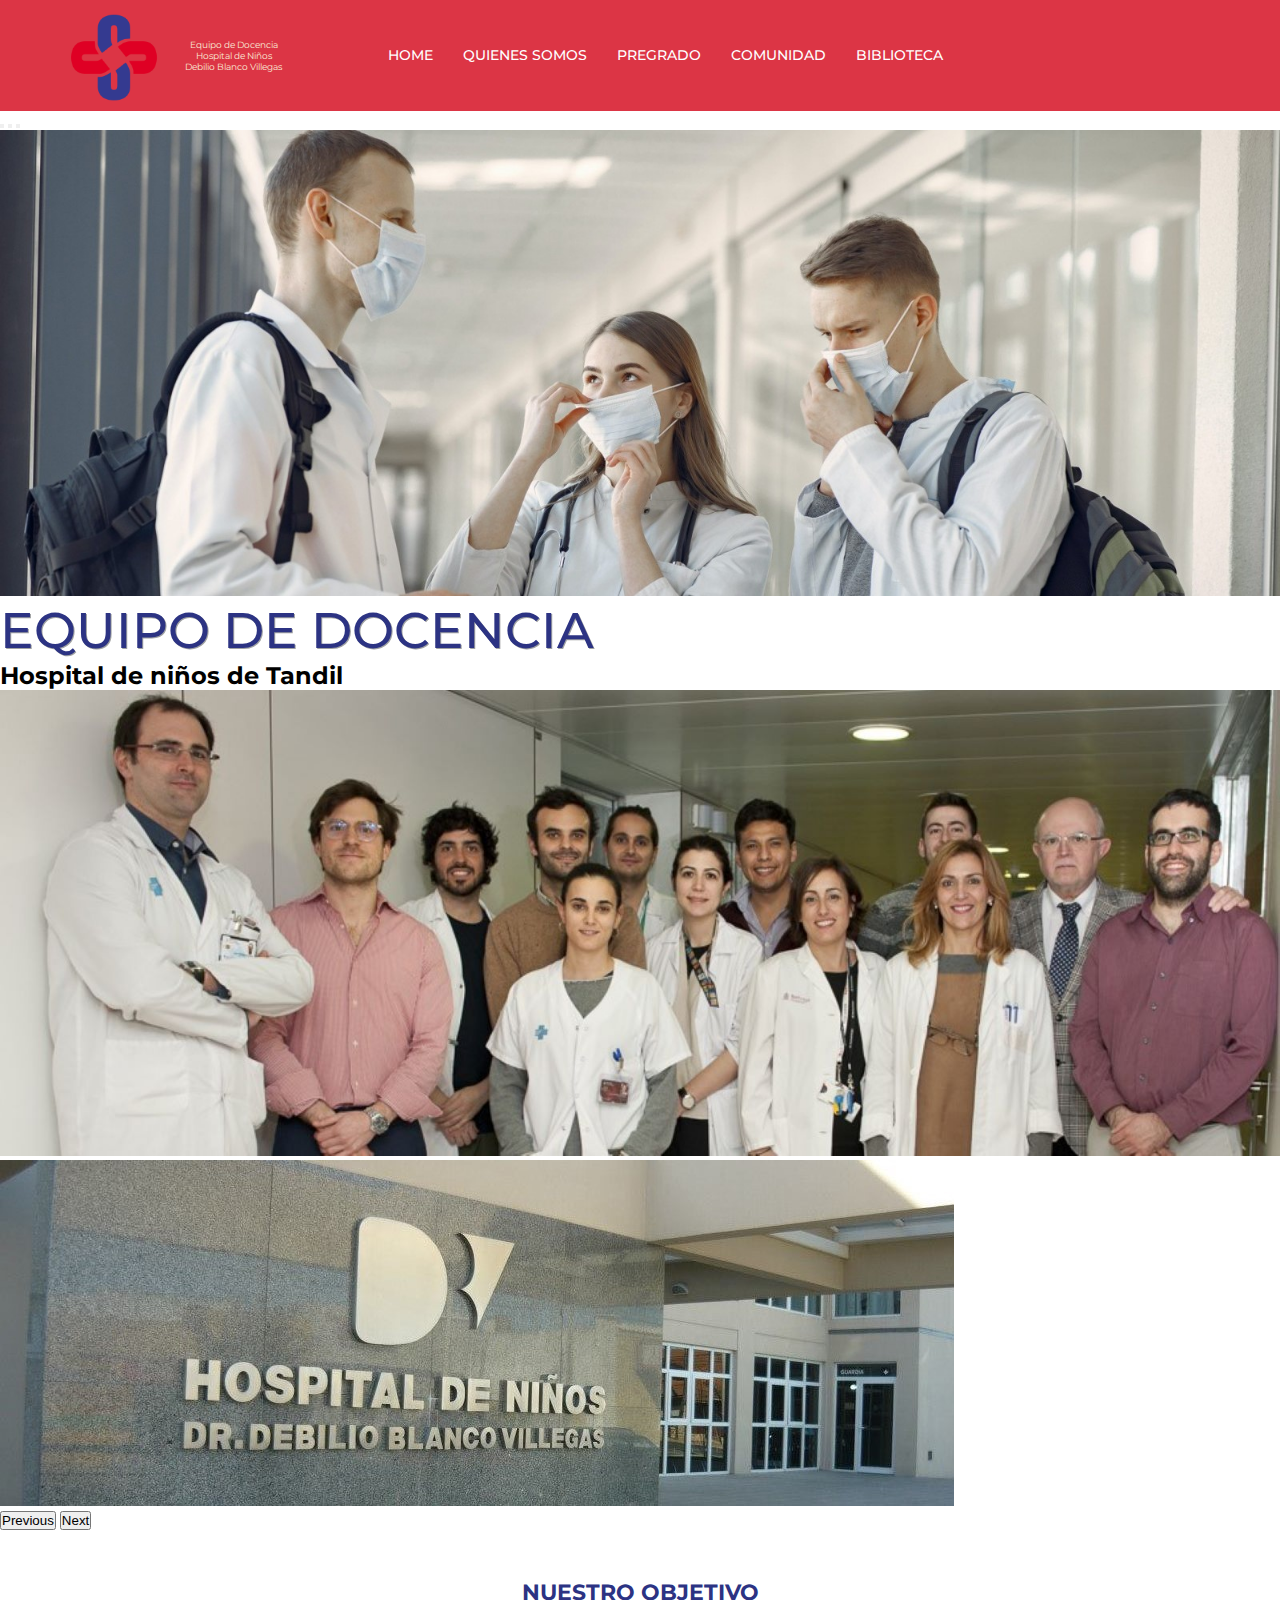
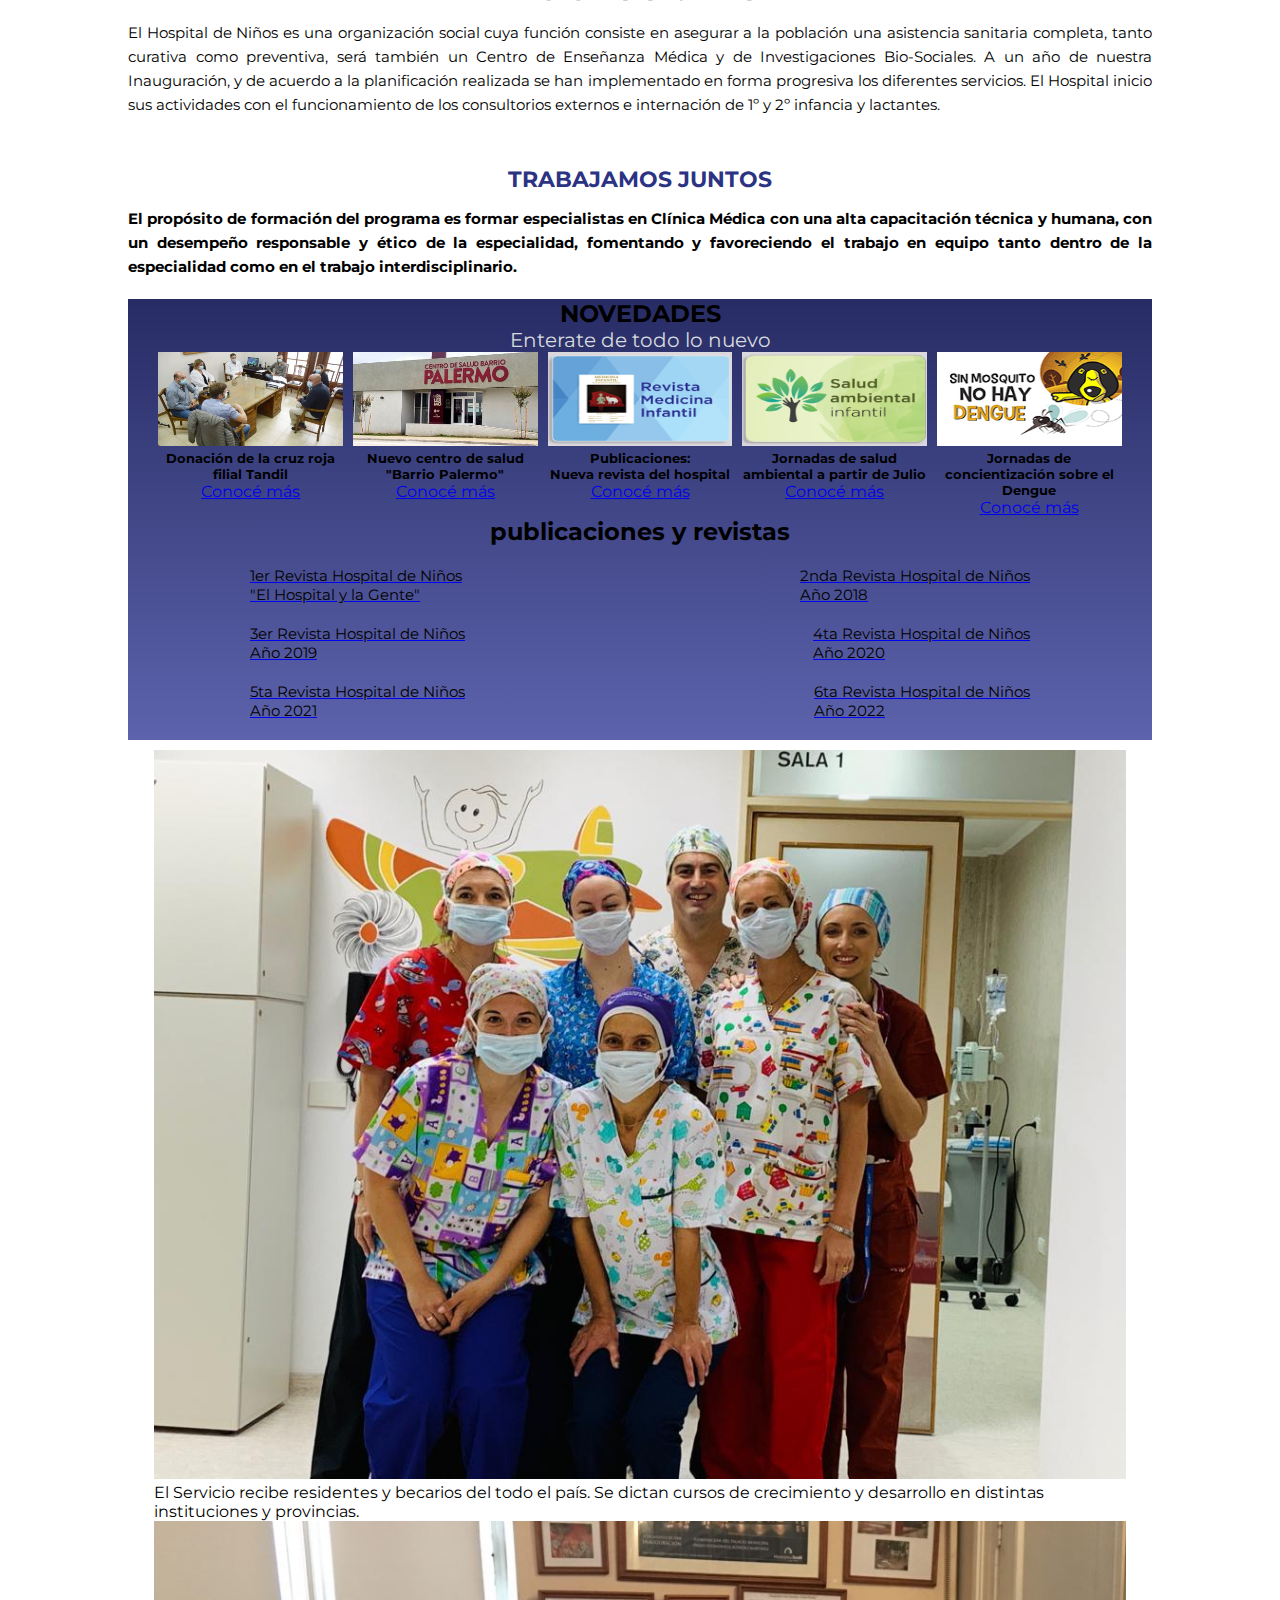
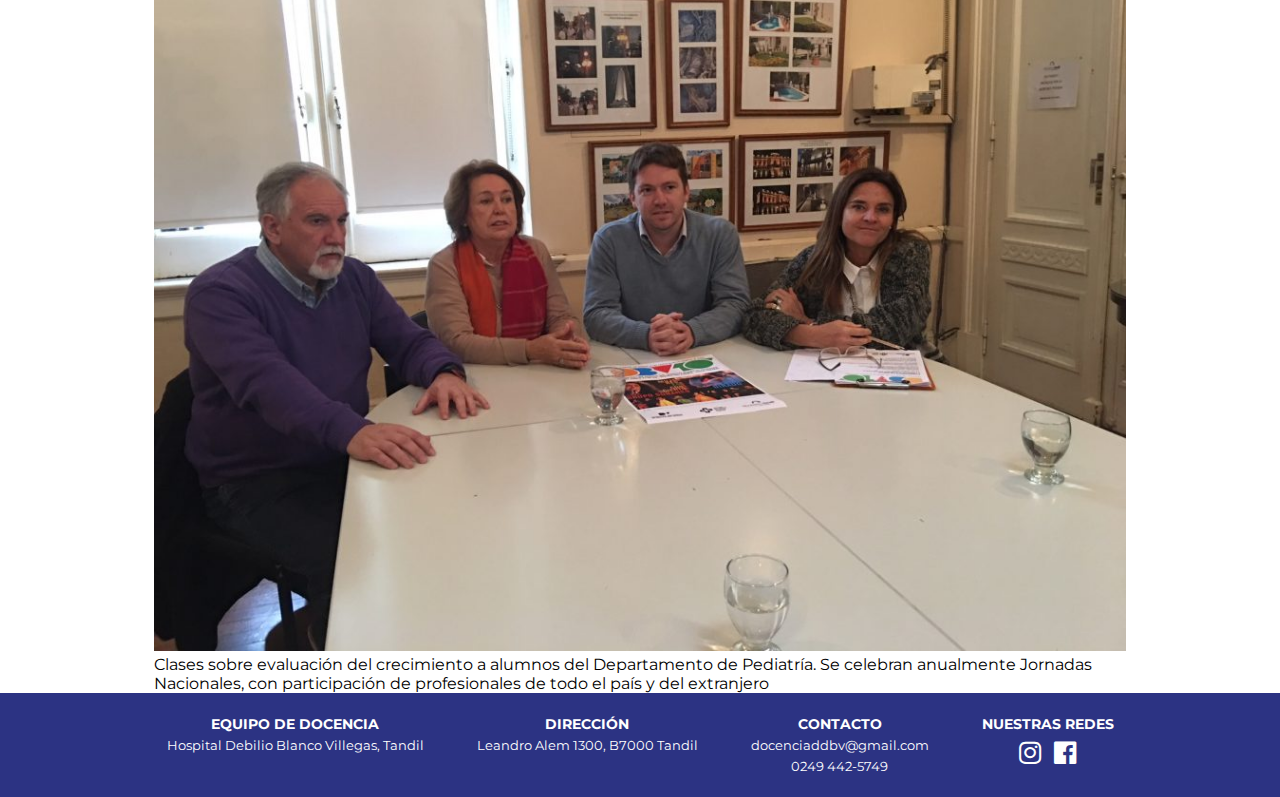
<file: index.html>
<!doctype html>
<html lang="en">
    <head>
      <!-- Required meta tags -->
      <meta charset="utf-8">
      <meta name="viewport" content="width=device-width, initial-scale=1">

          <!--Estilo CSS-->
          <link rel="stylesheet" href="css/style.css">
          <!-- Google Fonts -->
          <link rel="preconnect" href="https://fonts.googleapis.com">
          <link rel="preconnect" href="https://fonts.gstatic.com" crossorigin>
          <link href="https://fonts.googleapis.com/css2?family=Lato:wght@300;400;700&family=Montserrat:wght@200;300;400;700;900&display=swap" rel="stylesheet">
          <link href="https://fonts.googleapis.com/css2?family=Montserrat:wght@100;200;300;400;700;900&display=swap" rel="stylesheet">
          <!--Fontawsome-->
          <link rel="stylesheet" href="https://cdnjs.cloudflare.com/ajax/libs/font-awesome/4.7.0/css/font-awesome.min.css">
          <title>Docencia Hospital de niños Tandil</title>

          <!-- Bootstrap CSS -->
          <link href="https://cdn.jsdelivr.net/npm/bootstrap@5.1.3/dist/css/bootstrap.min.css" rel="stylesheet" integrity="sha384-1BmE4kWBq78iYhFldvKuhfTAU6auU8tT94WrHftjDbrCEXSU1oBoqyl2QvZ6jIW3" crossorigin="anonymous">
        
          <script src="https://cdn.jsdelivr.net/npm/jquery@3.6.0/dist/jquery.slim.min.js"></script>
         
          <script src="https://cdn.jsdelivr.net/npm/bootstrap@4.6.1/dist/js/bootstrap.bundle.min.js"></script>
          <!-- Option 1: Bootstrap Bundle with Popper -->
          <script src="https://cdn.jsdelivr.net/npm/bootstrap@5.1.3/dist/js/bootstrap.bundle.min.js" integrity="sha384-ka7Sk0Gln4gmtz2MlQnikT1wXgYsOg+OMhuP+IlRH9sENBO0LRn5q+8nbTov4+1p" crossorigin="anonymous"></script>
          
          <!--PALABRAS CLAVE -->
          <meta name="keywords" content="hospital,niños,clinica,docencia,tandil,hospital debilio blanco villegas,grado,pregrado,sanatorio,residencia,pediatría">
          
          <!--DESCRIPCIÓN-->
          <meta name="description" content="El equipo de docencia del hospital de niños 
          Debilio Blanco Villegas de Tandil asegura una
           propuesta educativa de calidad, con eje en la formación de 
           futuros médicos profesionales en la comunidad"/>
    </head>

  <body>
      

     <!-- Header-->
        
        <!--Logo-->     
      <header class="navbar-desktop">
                                           
          <!--Menú de Navegación -DESKTOP -->       
          <nav class="navbar"> 
              <div class="nav__logo">
                <a href="index.html">
                  <img src="imagenes/logo_final.png" alt="logo" class="nav_img_logo">
                </a>
                <div class="nav_decr_logo">
                  Equipo de Docencia <br>
                  Hospital de Niños<br> 
                  Debilio Blanco Villegas
                </div>
              </div>

                         
              <ul class="nav__list">
                  <li class="nav__item"> <a class="nav__link" href="index.html">Home</a></li>
                  <li class="nav__item">  <a class="nav__link" href="quienessomos.html">Quienes Somos</a></li>
                  <li class="nav__item">  <a class="nav__link" href="pregrado.html">Pregrado</a></li>
                  <li class="nav__item">  <a class="nav__link" href="comunidad.html">Comunidad</a></li>
                  <li class="nav__item">  <a class="nav__link" href="biblioteca.html">Biblioteca</a></li>        
              </ul>
               
          </nav>
          
      </header> 

      <!--Menú de Navegación - MOBILE-->
        <div class="navbar-mobile"> 
          <nav class="navbar navbar-expand-md bg-danger  navbar-dark justify-content-center">
            <a href="index.html">
                <img src="imagenes/logo_final.png" alt="logo" class="img_logo">
            </a>
            <button class="navbar-toggler text-center" type="button" data-toggle="collapse" data-target="#collapsibleNavbar">
              <span class="navbar-toggler-icon"></span>
            </button>
            <div class="collapse navbar-collapse text-white" id="collapsibleNavbar">
              <ul class="navbar-nav mx-auto py-3">
                <li class="nav-item px-3">
                  <a class="nav-link text-white text-uppercase text-center" href="index.html">home</a>
                </li>
                <li class="nav-item px-3">
                  <a class="nav-link text-white text-uppercase text-center" href="quienessomos.html">nosotros</a>
                </li>
                <li class="nav-item px-3">
                  <a class="nav-link text-white text-uppercase text-center" href="pregrado.html">pregrado</a>
                </li>    
            
                <li class="nav-item px-3">
                  <a class="nav-link text-white text-uppercase text-center" href="comunidad.html">comunidad</a>
                </li>    
                <li class="nav-item px-3">
                  <a class="nav-link text-white text-uppercase text-center" href="biblioteca.html">biblioteca</a>
                </li>
                  
              </ul>
            </div>  
          </nav>  
        </div>


    <!--CARROUSEL DE IMAGENES-->
    <div id="carouselExampleCaptions" class="carousel slide" data-bs-ride="carousel">
      <div class="carousel-indicators">
        <button type="button" data-bs-target="#carouselExampleCaptions" data-bs-slide-to="0" class="active" aria-current="true" aria-label="Slide 1"></button>
        <button type="button" data-bs-target="#carouselExampleCaptions" data-bs-slide-to="1" aria-label="Slide 2"></button>
        <button type="button" data-bs-target="#carouselExampleCaptions" data-bs-slide-to="2" aria-label="Slide 3"></button>
      </div>
      <div class="carousel-inner"> 
          <div class="carousel-item active">
            <img src="imagenes/portada_proyecto_hospital_adaptada.jpg" class="d-block w-500 ratio" alt="portada_proyecto_hospital" style="height:100%">
              <div class="carousel-caption d-none d-md-block">
                  <h1 class="titulo_general">EQUIPO DE DOCENCIA</h1>
                      <h2 class="fs-2 text-capitalize text-white">Hospital de niños de Tandil</h2>
              </div>
          </div>

        <div class="carousel-item">
          <img src="imagenes/portada_proyecto_hospital_3_adaptada.jpg" class="d-block w-100" style="height:100%">
          <div class="carousel-caption d-none d-md-block">
            
          </div>
        </div>
        <div class="carousel-item">
          <img src="imagenes/Frente_hospital_dbv_3.png" class="d-block w-100" style="height:100%">
          <div class="carousel-caption d-none d-md-block">
            
          </div>
        </div>
      </div>

      <button class="carousel-control-prev" type="button" data-bs-target="#carouselExampleCaptions" data-bs-slide="prev">
        <span class="carousel-control-prev-icon" aria-hidden="true"></span>
        <span class="visually-hidden">Previous</span>
      </button>
      <button class="carousel-control-next" type="button" data-bs-target="#carouselExampleCaptions" data-bs-slide="next">
        <span class="carousel-control-next-icon" aria-hidden="true"></span>
        <span class="visually-hidden">Next</span>
      </button>
    </div>



  <!--SECCION DE TEXTO-->

  <main>
    <h1 class="titulo_general_mobile">EQUIPO DE DOCENCIA</h1>
    <h2 class="titulo_general_mobile_dos fs-5 text-capitalize text-secondary text-center">Hospital de niños de Tandil</h2>

    <div class="row">
              <div class="intro-main__contenido__texto--titulo">
                  Nuestro Objetivo
              </div>
                  
              
              <div class="intro-main__contenido__texto">
                El Hospital de Niños es una organización social cuya función consiste en asegurar a la población una asistencia sanitaria completa, tanto curativa como preventiva, será también un Centro de Enseñanza Médica y de Investigaciones Bio-Sociales.
                A un año de nuestra Inauguración, y de acuerdo a la planificación realizada se han implementado en forma progresiva los diferentes servicios. El Hospital inicio sus actividades con el funcionamiento de los consultorios externos e internación de 1º y 2º infancia y lactantes. 
              </div>

            </h2>
    </div>

    <div class="row">
            <h3>
              <div class="intro-main__contenido__texto--titulo">
                  Trabajamos juntos
              </div>    
              
              <div class="intro-main__contenido__texto">
                El propósito de formación del programa es formar especialistas en Clínica Médica con una alta capacitación técnica y humana, con un desempeño responsable y ético de la especialidad, fomentando y favoreciendo el trabajo en equipo tanto dentro de la especialidad como en el trabajo interdisciplinario.
              </div>
            </h3>
    </div>
     
  
  
     <!--NOVEDADES-->  
      <div id="contenedor_general">
        <div id="contenedor_novedades">
            <h2 class="titulos text-center fs-2 font-weight-normal text-light fx-2 pt-4">
                NOVEDADES
            </h2>
            <p class="titulo_novedades">Enterate de todo lo nuevo</p>
            <div id="contenedor_novedades_imagenes">
                
              <div class="card" >
                <img src="imagenes/novedades1.jpeg" class="card-img-top" style="max-height:94px;width:100%" alt="...">
                <div class="card-body">
                  <h5 class="card-title fs-6">Donación de la cruz roja  <br>filial Tandil </h5>
                  <p class="card-text fs-9"></p>
                  <a href="http://sisptandil.gob.ar/n/la-cruz-roja-filial-tandil-realizo-una-donacion-al-s.i.s.p./120" class="btn btn-primary">Conocé más</a>
                </div>
              </div> 

              <div class="card">
                <img src="imagenes/novedades2.jpeg" class="card-img-top" style="max-height:94px;width:100%" alt="...">
                <div class="card-body">
                  <h5 class="card-title fs-6">Nuevo centro de salud "Barrio Palermo"</h5>
                  <p class="card-text fs-9"></p>
                  <a href="http://sisptandil.gob.ar/n/el-sabado-quedara-inaugurado-el-nuevo-edificio-del-centro-de-salud-de-palermo/119" class="btn btn-primary">Conocé más</a>
                </div>
              </div> 
              

              <div class="card">
                <img src="imagenes/novedades3.png" class="card-img-top" style="max-height:94px;width:100%"  alt="...">
                <div class="card-body">
                  <h5 class="card-title fs-6">Publicaciones: <br> Nueva revista del hospital</h5>
                  <p class="card-text fs-9"></p>
                  <a href="https://www.medicinainfantil.org.ar/" class="btn btn-primary">Conocé más</a>
                </div>
              </div> 

              <div class="card" >
                <img src="imagenes/novedades4.png" class="card-img-top" style="max-height:94px;width:100%"  alt="...">
                <div class="card-body">
                  <h5 class="card-title fs-6">Jornadas de salud ambiental a partir de Julio</h5>
                  <p class="card-text fs-3"></p>
                  <a href="https://www.garrahan.gov.ar/salud-ambiental/contenidos/salud-ambiental" class="btn btn-primary">Conocé más</a>
                </div>
              </div> 

              <div class="card">
                <img src="imagenes/novedades6.png" class="card-img-top" style="max-height:94px;width:100%"  alt="...">
                <div class="card-body">
                  <h5 class="card-title fs-6">Jornadas de concientización sobre el Dengue</h5>
                  <p class="card-text fs-9"></p>
                  <a href="https://www.garrahan.gov.ar/sin-mosquito-no-hay-dengue/contenidos/sin-mosquito-no-hay-dengue-prevenir-es-la-tarea" class="btn btn-primary">Conocé más</a>
                </div>
              </div> 

            </div>
        </div>
        

          <!--PUBLICACIONES-->
        <div  id="publicaciones">
              <h2 class="titulos text-white text-uppercase fs-2 pt-5 pb-1">publicaciones y revistas
              </h2>

              <ul class="publicaciones_lista pt-2 pb-1"> 
                  <a href="https://drive.google.com/file/d/1PY-_IbAnPnuNXgHp2fZJUaRLgsDC2FSn/view">
                      <li class="publicaciones_links text-white fs-6 text-center">1er Revista Hospital de Niños <br> "El Hospital y la Gente"</li>
                  </a>

                  <a href="https://drive.google.com/file/d/1PY-_IbAnPnuNXgHp2fZJUaRLgsDC2FSn/view">
                      <li class="publicaciones_links text-white fs-6 text-center">2nda Revista Hospital de Niños <br>Año 2018</li>
                  </a>

                  <a href="https://drive.google.com/file/d/1PY-_IbAnPnuNXgHp2fZJUaRLgsDC2FSn/view">
                      <li class="publicaciones_links text-white fs-6 text-center">3er Revista Hospital de Niños <br> Año 2019</li>
                  </a>

                  <a href="https://drive.google.com/file/d/1PY-_IbAnPnuNXgHp2fZJUaRLgsDC2FSn/view">
                      <li class="publicaciones_links text-white fs-6 text-center">4ta Revista Hospital de Niños <br> Año 2020</li>
                  </a>

                  <a href="https://drive.google.com/file/d/1PY-_IbAnPnuNXgHp2fZJUaRLgsDC2FSn/view">
                    <li class="publicaciones_links text-white fs-6 text-center">5ta Revista Hospital de Niños <br> Año 2021</li>
                  </a>

                <a href="https://drive.google.com/file/d/1PY-_IbAnPnuNXgHp2fZJUaRLgsDC2FSn/view">
                    <li class="publicaciones_links text-white fs-6 text-center">6ta Revista Hospital de Niños <br> Año 2022</li>
                </a>   
              </ul>
        </div>
      </div>
          
  
    <!--Imagen Grande
    <img src="imagenes/Frente_hospital_dbv.png"  alt="hospital" class="img_foto">-->
        
    <!--imagenes Chicas-->

    <div class="container">
      <div class="row">
        <div class="col-sm">
          <img class="img_foto_uno_efecto mt-1 mb-2" src="imagenes/equipo_hospital.jpg"  alt="equipo">
              <!--<a class="TextoBtn" href="quienessomos.html">Equipo</a>-->
              <p> El Servicio recibe residentes y becarios del todo el país. Se dictan cursos de crecimiento y desarrollo en distintas instituciones y provincias.
              </p>

        </div>

        <div class="col-sm">
          <img class="img_foto_uno_efecto mt-1 mb-2" src="imagenes/hospital_trabajando_2.jpg"  alt="hospital_trabajo">
          <!--<a class="TextoBtn" href="comunidad.html">Comunidad</a>-->
          <p> Clases sobre evaluación del crecimiento a alumnos del Departamento de Pediatría. Se celebran anualmente Jornadas Nacionales, con participación de profesionales de todo el país y del extranjero  </p>
        </div>
        
      </div>
      
    </div>
  </main>

    <!--FOOTER-->

       <!-- footer -->
      <footer class="footer">
        <div class="column">
            <div class="footer__titulo"> 
                Equipo de Docencia 
            </div>

            <div>   
                Hospital Debilio Blanco Villegas, Tandil
            </div>
        </div>

        <div class="column">
            <div class="footer__titulo"> 
                Dirección  
            </div>

            <div> 
                Leandro Alem 1300, B7000 Tandil
            </div>   
        </div> 
            
        <div class="column">      
            <div class="footer__titulo">Contacto</div>
            <div>docenciaddbv@gmail.com</div>
            <div>0249 442-5749</div>           
        </div>
        
        <!-- footer - redes sociales -->
        <div class="column"> 
            <div class="footer__titulo"> 
                Nuestras Redes 
            </div>
            <div class="footer__logos">
                <a href="https://www.instagram.com/SISPTandil/">
                    <i class="fa fa-instagram fa-2x" aria-hidden="true"></i>
                </a>
            </div> 
            
            <div class="footer__logos">
                <a href="https://www.facebook.com/HDBVTandil/">
                        <i class="fa fa-facebook-official fa-2x" aria-hidden="true"></i>
                </a>
            </div>     
        </div>
      </footer>
  </body>
</html>
</file>
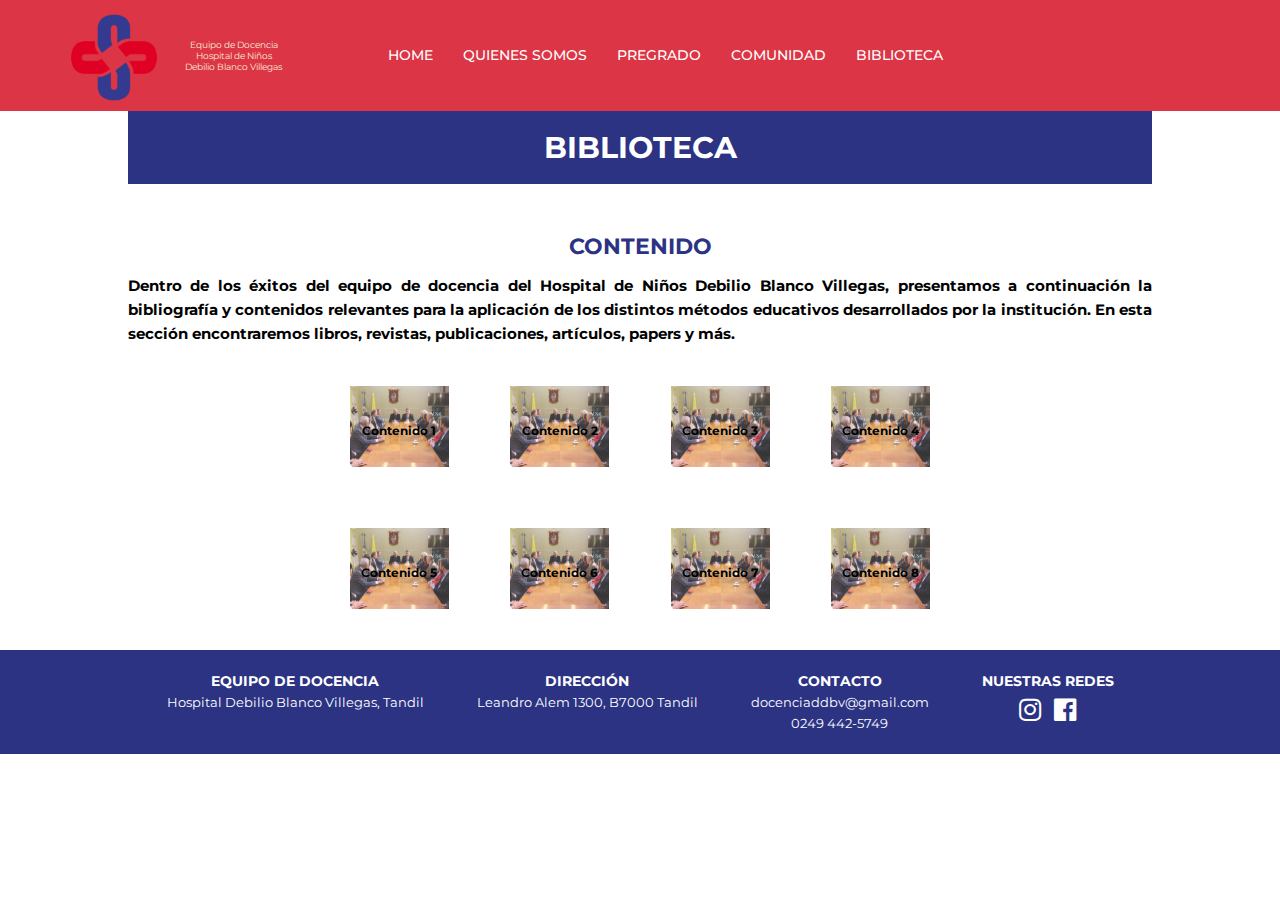
<file: biblioteca.html>
<!doctype html>
<html lang="en">
  <head>
      <!-- Required meta tags -->
      <meta charset="utf-8">
      <meta name="viewport" content="width=device-width, initial-scale=1">

      <!--Estilo CSS-->
          <link rel="stylesheet" href="css/style.css">
          <!-- Google Fonts -->
          <link rel="preconnect" href="https://fonts.googleapis.com">
          <link rel="preconnect" href="https://fonts.gstatic.com" crossorigin>
          <link href="https://fonts.googleapis.com/css2?family=Lato:wght@300;400;700&family=Montserrat:wght@200;300;400;700;900&display=swap" rel="stylesheet">
          <link href="https://fonts.googleapis.com/css2?family=Montserrat:wght@100;200;300;400;700;900&display=swap" rel="stylesheet">
          <!--Fontawsome-->
          <link rel="stylesheet" href="https://cdnjs.cloudflare.com/ajax/libs/font-awesome/4.7.0/css/font-awesome.min.css">
          <title> Biblioteca|Hospital de niños Tandil</title>

          <!-- Bootstrap CSS -->
          <link href="https://cdn.jsdelivr.net/npm/bootstrap@5.1.3/dist/css/bootstrap.min.css" rel="stylesheet" integrity="sha384-1BmE4kWBq78iYhFldvKuhfTAU6auU8tT94WrHftjDbrCEXSU1oBoqyl2QvZ6jIW3" crossorigin="anonymous">
        
          <script src="https://cdn.jsdelivr.net/npm/jquery@3.6.0/dist/jquery.slim.min.js"></script>
         
          <script src="https://cdn.jsdelivr.net/npm/bootstrap@4.6.1/dist/js/bootstrap.bundle.min.js"></script>
          <!-- Option 1: Bootstrap Bundle with Popper -->
          <script src="https://cdn.jsdelivr.net/npm/bootstrap@5.1.3/dist/js/bootstrap.bundle.min.js" integrity="sha384-ka7Sk0Gln4gmtz2MlQnikT1wXgYsOg+OMhuP+IlRH9sENBO0LRn5q+8nbTov4+1p" crossorigin="anonymous"></script>
          
          <!--PALABRAS CLAVE -->
          <meta 
           name="keywords"
           content="hospital,niños,clinica,docencia,tandil,hospital debilio blanco villegas,grado,pregrado,sanatorio,residencia,pediatría"
         />

          <!--DESCRIPCIÓN-->
          <meta name="description" content="Explorá las publicaciones, bibliografía e información de consulta del equipo de docencia del Hospital de niños de Tandil"
          />


    </head>
  <body>
      

    <!-- Header-->
        
        <!--Logo-->     
        <header class="navbar-desktop">
          
                                  
            <!--Menú de Navegación -DESKTOP -->       
            <nav class="navbar"> 
                <div class="nav__logo">
                  <a href="index.html">
                    <img src="imagenes/logo_final.png" alt="logo" class="nav_img_logo">
                  </a>
                  <div class="nav_decr_logo">
                    Equipo de Docencia <br>
                    Hospital de Niños<br> 
                    Debilio Blanco Villegas
                  </div>
                </div>
  
                           
                <ul class="nav__list">
                    <li class="nav__item"> <a class="nav__link" href="index.html">Home</a></li>
                    <li class="nav__item">  <a class="nav__link" href="quienessomos.html">Quienes Somos</a></li>
                    <li class="nav__item">  <a class="nav__link" href="pregrado.html">Pregrado</a></li>
                    <li class="nav__item">  <a class="nav__link" href="comunidad.html">Comunidad</a></li>
                    <li class="nav__item">  <a class="nav__link" href="biblioteca.html">Biblioteca</a></li>        
                </ul>
                 
            </nav>
            
          </header> 

      <!--Menú de Navegación - MOBILE-->
      <div class="navbar-mobile"> 
        <nav class="navbar navbar-expand-md bg-danger  navbar-dark justify-content-center">
          <a href="index.html">
              <img src="imagenes/logo_final.png" alt="logo" class="img_logo">
          </a>
        <button class="navbar-toggler text-center" type="button" data-toggle="collapse" data-target="#collapsibleNavbar">
          <span class="navbar-toggler-icon"></span>
        </button>
        <div class="collapse navbar-collapse text-white" id="collapsibleNavbar">
          <ul class="navbar-nav mx-auto py-3">
            <li class="nav-item px-3">
              <a class="nav-link text-white text-uppercase text-center" href="index.html">home</a>
            </li>
            <li class="nav-item px-3">
              <a class="nav-link text-white text-uppercase text-center" href="quienessomos.html">nosotros</a>
            </li>
            <li class="nav-item px-3">
              <a class="nav-link text-white text-uppercase text-center" href="pregrado.html">pregrado</a>
            </li>    
            <li class="nav-item px-3">
              <a class="nav-link text-white text-uppercase text-center" href="comunidad.html">comunidad</a>
            </li>    
            <li class="nav-item px-3">
              <a class="nav-link text-white text-uppercase text-center" href="biblioteca.html">biblioteca</a>
            </li>
              
          </ul>
        </div>  
        </nav>  
      </div>
            <!-- Sección General-->
            <div class="container__biblio"> 
                <main class="intro-main__biblio">
                    
                        <div class="intro-main__contenido__biblio">

                            <h1 class="intro-main__contenido__titulo__general">
                                Biblioteca
                            </h1>
                                
                                 <!-- Texto explicativo -->
                            <div>
                                <h2>
                                    <div class="intro-main__contenido__texto--titulo">
                                        Contenido
                                    </div>                                  

                                    <div class="intro-main__contenido__texto">
                                    Dentro de los éxitos del equipo de docencia del Hospital de Niños Debilio Blanco Villegas, presentamos a continuación la bibliografía y contenidos relevantes para la aplicación de los distintos métodos educativos desarrollados por la institución. En esta sección encontraremos libros, revistas, publicaciones, artículos, papers y más.
                                    </div>

                                </h2>
                            </div>   
                        </div>
                            
                            
                            <!-- Biblioteca fila 1 -->

                            <div class="convenios_container">
                                <div class="convenios">
                                    <a href="https://www.hospitalaleman.org.ar/docencia-investigacion/area-de-postgrado/">
                                        <img src="imagenes/convenio1.jpg" alt="convenio1" class="img__convenio">
                                    </a>
                                    <h3 class="convenios__texto">Contenido 1</h3>
                                </div>

                                <div class="convenios">
                                    <a href="https://www.hospitalaleman.org.ar/docencia-investigacion/area-de-postgrado/">
                                        <img src="imagenes/convenio1.jpg" alt="convenio1" class="img__convenio">
                                    </a> 
                                    <h3 class="convenios__texto">Contenido 2</h3>
                                </div>
                                    
                                <div class="convenios">
                                    <a href="https://www.hospitalaleman.org.ar/docencia-investigacion/area-de-postgrado/">
                                        <img src="imagenes/convenio1.jpg" alt="convenio1" class="img__convenio">
                                    </a>
                                    <h3 class="convenios__texto">Contenido 3</h3>
                                </div>

                                <div class="convenios">
                                    <a href="https://www.hospitalaleman.org.ar/docencia-investigacion/area-de-postgrado/">
                                        <img src="imagenes/convenio1.jpg" alt="convenio1" class="img__convenio">
                                    </a>
                                    <h3 class="convenios__texto">Contenido 4</h3>
                                </div>      
                            </div>  
                            
                            <!-- Biblioteca fila 2 -->

                            <div class="convenios_container">
                                <div class="convenios">
                                    <a href="https://www.hospitalaleman.org.ar/docencia-investigacion/area-de-postgrado/">
                                        <img src="imagenes/convenio1.jpg" alt="convenio1" class="img__convenio">
                                    </a>
                                    <h3 class="convenios__texto">Contenido 5</h3>
                                </div>

                                <div class="convenios">
                                    <a href="https://www.hospitalaleman.org.ar/docencia-investigacion/area-de-postgrado/">
                                        <img src="imagenes/convenio1.jpg" alt="convenio1" class="img__convenio">
                                    </a> 
                                    <h3 class="convenios__texto">Contenido 6</h3>
                                </div>
                                    
                                <div class="convenios">
                                    <a href="https://www.hospitalaleman.org.ar/docencia-investigacion/area-de-postgrado/">
                                        <img src="imagenes/convenio1.jpg" alt="convenio1" class="img__convenio">
                                    </a>
                                    <h3 class="convenios__texto">Contenido 7</h3>
                                </div>

                                <div class="convenios">
                                    <a href="https://www.hospitalaleman.org.ar/docencia-investigacion/area-de-postgrado/">
                                        <img src="imagenes/convenio1.jpg" alt="convenio1" class="img__convenio">
                                    </a>
                                    <h3 class="convenios__texto">Contenido 8</h3>
                                </div>
                            </div>  

                           
                </main>

     <!--FOOTER-->

       <!-- footer -->
    <footer class="footer">
        <div class="column">
            <div class="footer__titulo"> 
                Equipo de Docencia 
            </div>

            <div>   
                Hospital Debilio Blanco Villegas, Tandil
            </div>
        </div>

        <div class="column">
            <div class="footer__titulo"> 
                Dirección  
            </div>

            <div> 
                Leandro Alem 1300, B7000 Tandil
            </div>   
        </div> 
            
        <div class="column">      
            <div class="footer__titulo">Contacto</div>
            <div>docenciaddbv@gmail.com</div>
            <div>0249 442-5749</div>           
        </div>
        
        <!-- footer - redes sociales -->
        <div class="column"> 
            <div class="footer__titulo"> 
                Nuestras Redes 
            </div>
            <div class="footer__logos">
                <a href="https://www.instagram.com/SISPTandil/">
                    <i class="fa fa-instagram fa-2x" aria-hidden="true"></i>
                </a>
            </div> 
            
            <div class="footer__logos">
                <a href="https://www.facebook.com/HDBVTandil/">
                        <i class="fa fa-facebook-official fa-2x" aria-hidden="true"></i>
                </a>
            </div>     
        </div>
    </footer>
  </body>
</html>
</file>
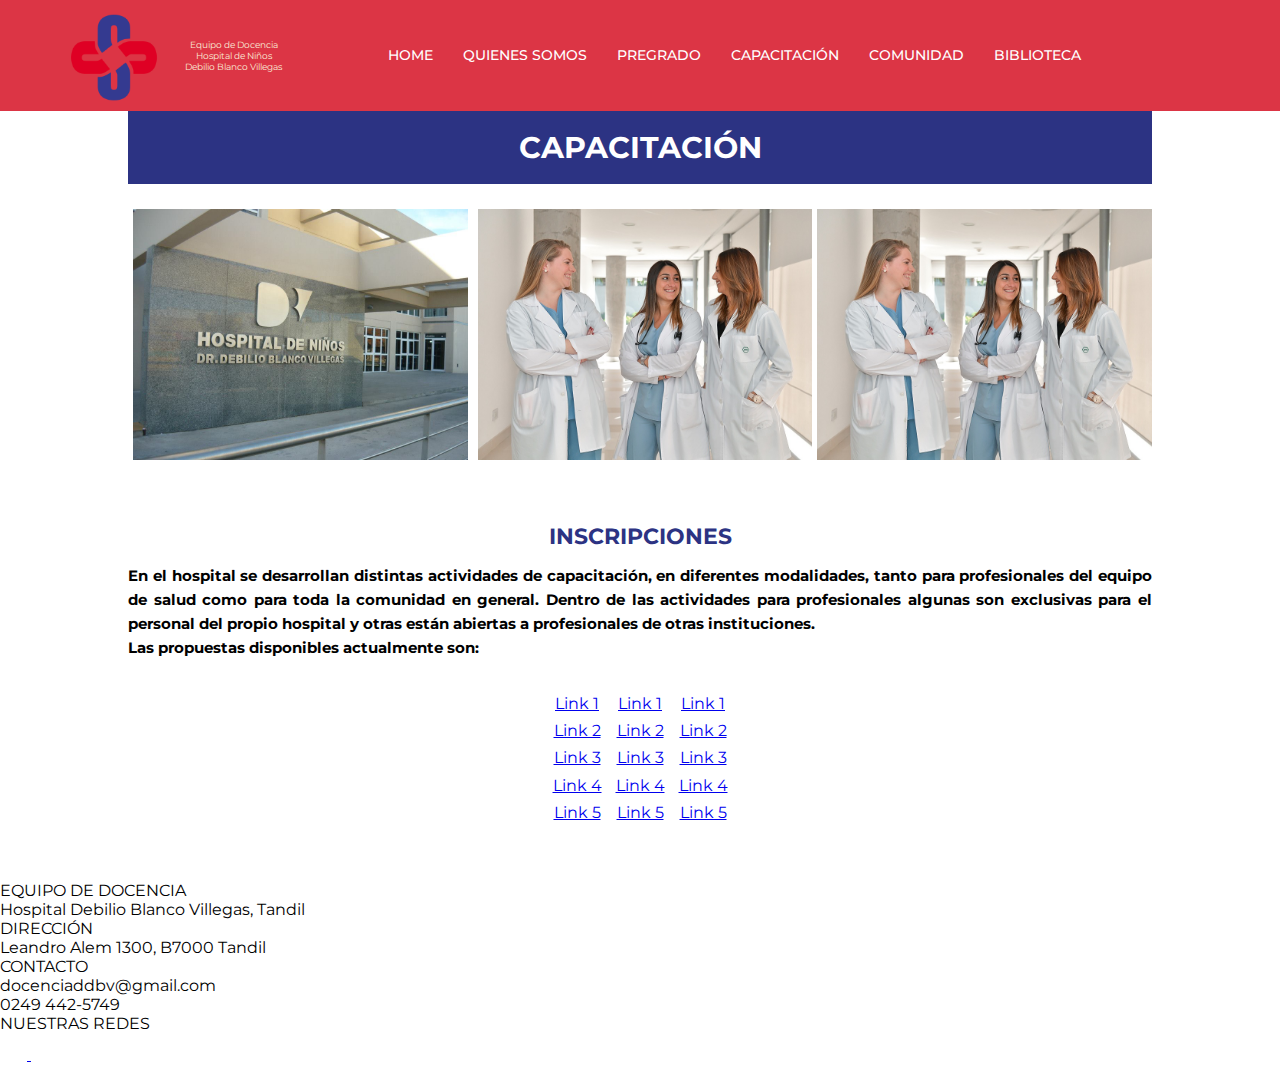
<file: capacitacion.html>
<!doctype html>
<html lang="en">
  <head>
      <!-- Required meta tags -->
      <meta charset="utf-8">
      <meta name="viewport" content="width=device-width, initial-scale=1">

       <!--Estilo CSS-->
       <link rel="stylesheet" href="css/style.css">
       <!-- Google Fonts -->
       <link rel="preconnect" href="https://fonts.googleapis.com">
       <link rel="preconnect" href="https://fonts.gstatic.com" crossorigin>
       <link href="https://fonts.googleapis.com/css2?family=Lato:wght@300;400;700&family=Montserrat:wght@200;300;400;700;900&display=swap" rel="stylesheet">
       <link href="https://fonts.googleapis.com/css2?family=Montserrat:wght@100;200;300;400;700;900&display=swap" rel="stylesheet">
       <!--Fontawsome-->
       <link rel="stylesheet" href="https://cdnjs.cloudflare.com/ajax/libs/font-awesome/4.7.0/css/font-awesome.min.css">
       <title> Capacitacion|Hospital de niños Tandil</title>

          <!-- Bootstrap CSS -->
          <link href="https://cdn.jsdelivr.net/npm/bootstrap@5.1.3/dist/css/bootstrap.min.css" rel="stylesheet" integrity="sha384-1BmE4kWBq78iYhFldvKuhfTAU6auU8tT94WrHftjDbrCEXSU1oBoqyl2QvZ6jIW3" crossorigin="anonymous">
        
          <script src="https://cdn.jsdelivr.net/npm/jquery@3.6.0/dist/jquery.slim.min.js"></script>
          <script src="https://cdn.jsdelivr.net/npm/popper.js@1.16.1/dist/umd/popper.min.js"></script>
          <script src="https://cdn.jsdelivr.net/npm/bootstrap@4.6.1/dist/js/bootstrap.bundle.min.js"></script>
          <!-- Option 1: Bootstrap Bundle with Popper -->
          <script src="https://cdn.jsdelivr.net/npm/bootstrap@5.1.3/dist/js/bootstrap.bundle.min.js" integrity="sha384-ka7Sk0Gln4gmtz2MlQnikT1wXgYsOg+OMhuP+IlRH9sENBO0LRn5q+8nbTov4+1p" crossorigin="anonymous"></script>
           
          <!--PALABRAS CLAVE -->
           <meta 
           name="keywords"
           content="hospital,niños,clinica,docencia,tandil,hospital debilio blanco villegas,grado,pregrado,sanatorio,residencia,pediatría"
         />

         <!--DESCRIPCIÓN-->
         <meta name="description" content="El area de capacitación del Hospital de niños de Tandil brinda un serviciodeeducación y formación a los nuevos especialistas"
         />
  </head>
  <body>
 
       
        
   <!-- Header-->
        
        <!--Logo-->     
        <header class="navbar-desktop">
          
                                  
          <!--Menú de Navegación -DESKTOP -->       
          <nav class="navbar"> 
              <div class="nav__logo">
                <a href="index.html">
                  <img src="imagenes/logo_final.png" alt="logo" class="nav_img_logo">
                </a>
                <div class="nav_decr_logo">
                  Equipo de Docencia <br>
                  Hospital de Niños<br> 
                  Debilio Blanco Villegas
                </div>
              </div>

                         
              <ul class="nav__list">
                  <li class="nav__item"> <a class="nav__link" href="index.html">Home</a></li>
                  <li class="nav__item">  <a class="nav__link" href="quienessomos.html">Quienes Somos</a></li>
                  <li class="nav__item">  <a class="nav__link" href="pregrado.html">Pregrado</a></li>
                  <li class="nav__item">  <a class="nav__link" href="capacitacion.html">Capacitación</a></li>
                  <li class="nav__item">  <a class="nav__link" href="comunidad.html">Comunidad</a></li>
                  <li class="nav__item">  <a class="nav__link" href="biblioteca.html">Biblioteca</a></li>        
              </ul>
               
          </nav>
          
        </header>  

      <!--Menú de Navegación - MOBILE-->
      <div class="navbar-mobile"> 
        <nav class="navbar navbar-expand-md bg-danger  navbar-dark justify-content-center">
          <a href="index.html">
              <img src="imagenes/logo_final.png" alt="logo" class="img_logo">
          </a>
        <button class="navbar-toggler text-center" type="button" data-toggle="collapse" data-target="#collapsibleNavbar">
          <span class="navbar-toggler-icon"></span>
        </button>
        <div class="collapse navbar-collapse text-white" id="collapsibleNavbar">
          <ul class="navbar-nav mx-auto py-3">
            <li class="nav-item px-3">
              <a class="nav-link text-white text-uppercase text-center" href="index.html">home</a>
            </li>
            <li class="nav-item px-3">
              <a class="nav-link text-white text-uppercase text-center" href="quienessomos.html">nosotros</a>
            </li>
            <li class="nav-item px-3">
              <a class="nav-link text-white text-uppercase text-center" href="pregrado.html">pregrado</a>
            </li>    
        
            <li class="nav-item px-3">
              <a class="nav-link text-white text-uppercase text-center" href="capacitacion.html">capacitacion</a>
            </li>
            <li class="nav-item px-3">
              <a class="nav-link text-white text-uppercase text-center" href="comunidad.html">comunidad</a>
            </li>    
            <li class="nav-item px-3">
              <a class="nav-link text-white text-uppercase text-center" href="biblioteca.html">biblioteca</a>
            </li>
              
          </ul>
        </div>  
        </nav>  
      </div>
            <!-- Sección General-->
          
                <main>
                    <div class="row" >
                        <div class="intro-main__contenido">

                            <h1 class="intro-main__contenido__titulo__general">
                                Capacitación
                            </h1>
                             
                            <!-- imagenes -->

                            <div class="row__imagenes__tres"> 
                              <div class="img_foto_uno">
                                  <img src="imagenes/Frente_hospital_dbv.jpg"  alt="equipo">
                              </div>

                              <div class="img_foto_dos">
                                      <img src="imagenes/equipo_hospital_2.jpg"  alt="hospital_trabajo">
                              </div>

                              <div class="img_foto_tres">
                                <img src="imagenes/equipo_hospital_2.jpg"  alt="hospital_trabajo">
                              </div>
                            </div>
                            
                            <!-- Texto explicativo -->
                            <h2>
                                <div class="intro-main__contenido__texto--titulo">
                                    Inscripciones
                                </div>   
                                
                                <div class="intro-main__contenido__texto">
                                  En el hospital se desarrollan distintas actividades de capacitación, en diferentes modalidades, tanto para profesionales del equipo de salud como para toda la comunidad en general. Dentro de las actividades para profesionales algunas son exclusivas para el personal del propio hospital y otras están abiertas a profesionales de otras instituciones.
                                  <br>
                                  Las propuestas disponibles actualmente son:
                                </div>
                            </h2>
                             
                            
                            
                            <!-- Lista de Links -->
                            <div>
                                    
                                <div class="intro__main__lista__gral">
                                    <div  class="intro__main__lista2">   
                                        
                                        <ul class="intro__main__lista--items"> 
                                            <a href="https://www.sisptandil.gob.ar/c/docencia/296">
                                                <li>Link 1</li>
                                            </a>

                                            <a href="https://www.sisptandil.gob.ar/c/docencia/296">
                                                <li>Link 2</li>
                                            </a>

                                            <a href="https://www.sisptandil.gob.ar/c/docencia/296">
                                                <li>Link 3</li>
                                            </a>

                                            <a href="https://www.sisptandil.gob.ar/c/docencia/296">
                                                <li>Link 4</li>
                                            </a>

                                            <a href="https://www.sisptandil.gob.ar/c/docencia/296">
                                                <li>Link 5</li>
                                            </a>                                               
                                        </ul>
                                    </div>
    
                                    <div  class="intro__main__lista2">   
                                        
                                        <ul class="intro__main__lista--items"> 
                                            <a href="https://www.sisptandil.gob.ar/c/docencia/296">
                                                <li>Link 1</li>
                                            </a>

                                            <a href="https://www.sisptandil.gob.ar/c/docencia/296">
                                                <li>Link 2</li>
                                            </a>

                                            <a href="https://www.sisptandil.gob.ar/c/docencia/296">
                                                <li>Link 3</li>
                                            </a>

                                            <a href="https://www.sisptandil.gob.ar/c/docencia/296">
                                                <li>Link 4</li>
                                            </a>

                                            <a href="https://www.sisptandil.gob.ar/c/docencia/296">
                                                <li>Link 5</li>
                                            </a>                                               
                                        </ul>
                                    </div>

                                    <div  class="intro__main__lista2">   
                                        
                                        <ul class="intro__main__lista--items"> 
                                            <a href="https://www.sisptandil.gob.ar/c/docencia/296">
                                                <li>Link 1</li>
                                            </a>

                                            <a href="https://www.sisptandil.gob.ar/c/docencia/296">
                                                <li>Link 2</li>
                                            </a>

                                            <a href="https://www.sisptandil.gob.ar/c/docencia/296">
                                                <li>Link 3</li>
                                            </a>

                                            <a href="https://www.sisptandil.gob.ar/c/docencia/296">
                                                <li>Link 4</li>
                                            </a>

                                            <a href="https://www.sisptandil.gob.ar/c/docencia/296">
                                                <li>Link 5</li>
                                            </a>                                               
                                        </ul>
                                    </div>

                                </div>
                            </div>    
                                               
                    </div>
                  </main>
            

        <!--FOOTER-->

      <div class="container-fluid  pb-3 pt-4 bg-danger text-white mt-3 text-center">
        <div class="row">
          <div class="col-sm py-2">
            EQUIPO DE DOCENCIA <br> Hospital Debilio Blanco Villegas, Tandil
          </div>

          <div class="col-sm py-2">
            DIRECCIÓN <br> Leandro Alem 1300, B7000 Tandil
          </div>

          <div class="col-sm py-2">
            CONTACTO <br> docenciaddbv@gmail.com
            <br> 0249 442-5749
          </div>

          <div class="col-sm py-2">
            NUESTRAS REDES <br> 
              <a href="https://www.instagram.com/SISPTandil/">
                <i class="fa fa-instagram fa-2x" aria-hidden="true" ></i>
              </a>

              <a href="https://www.facebook.com/HDBVTandil/">
                  <i class="fa fa-facebook-official fa-2x" aria-hidden="true"></i>
              </a>
          </div>        
          
        </div>
      </div>
  </body>
</html>
</file>
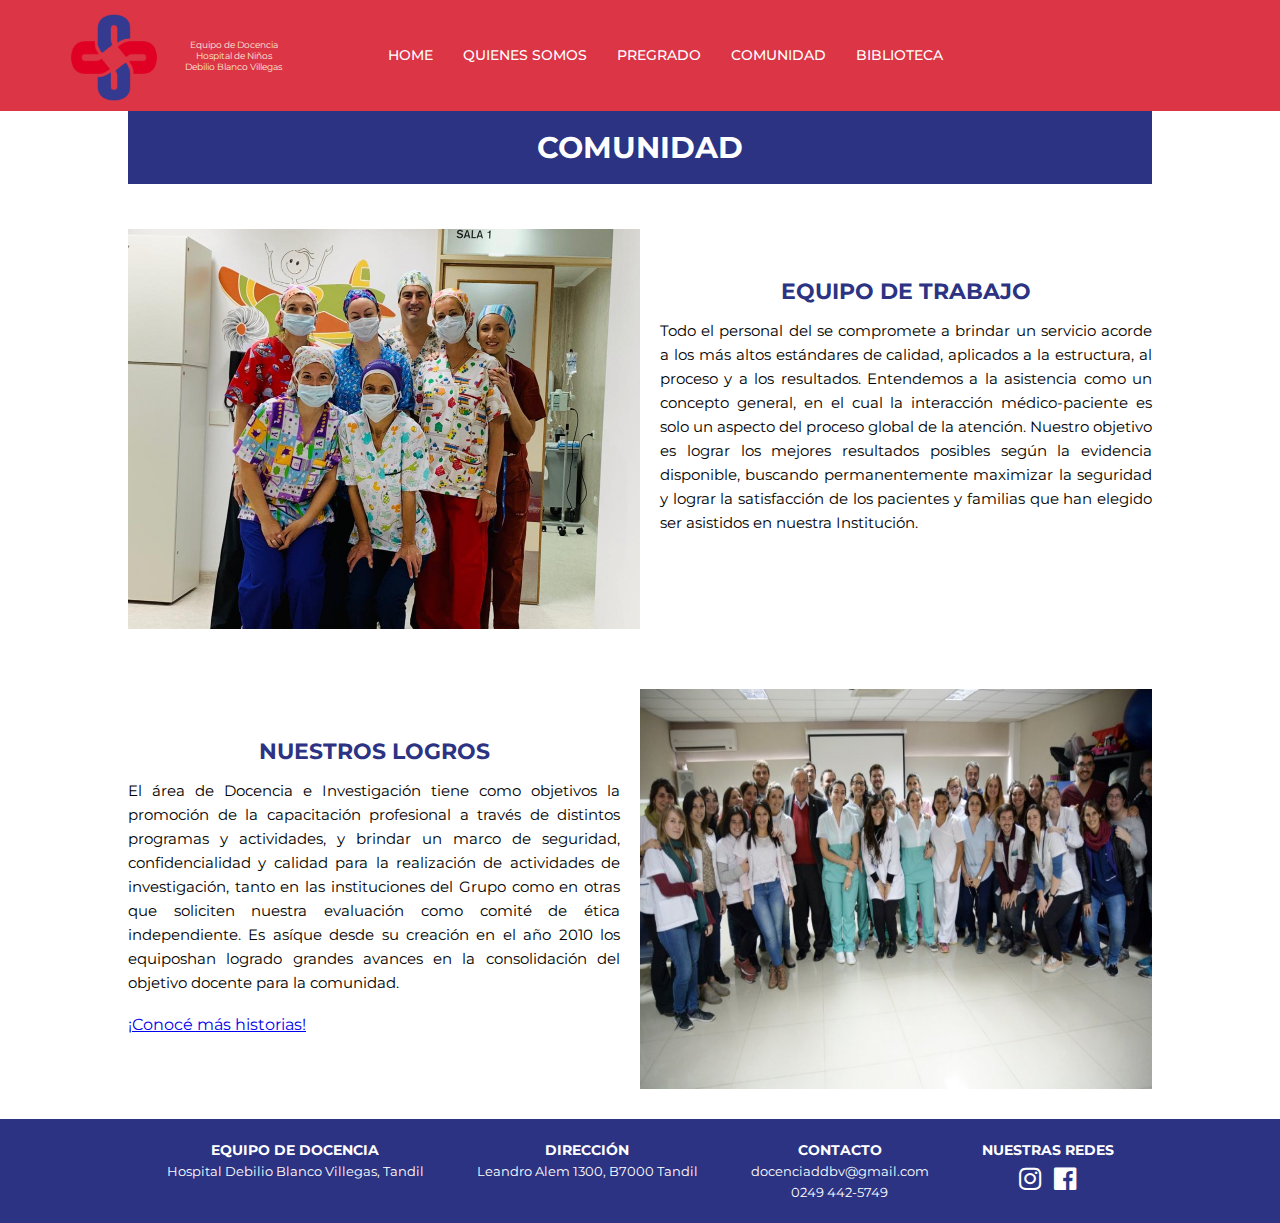
<file: comunidad.html>
<!doctype html>
<html lang="en">
  <head>
    <!-- Required meta tags -->
    <meta charset="utf-8">
    <meta name="viewport" content="width=device-width, initial-scale=1">

     <!--Estilo CSS-->
     <link rel="stylesheet" href="css/style.css">
     <!-- Google Fonts -->
     <link rel="preconnect" href="https://fonts.googleapis.com">
     <link rel="preconnect" href="https://fonts.gstatic.com" crossorigin>
     <link href="https://fonts.googleapis.com/css2?family=Lato:wght@300;400;700&family=Montserrat:wght@200;300;400;700;900&display=swap" rel="stylesheet">
     <link href="https://fonts.googleapis.com/css2?family=Montserrat:wght@100;200;300;400;700;900&display=swap" rel="stylesheet">
     <!--Fontawsome-->
     <link rel="stylesheet" href="https://cdnjs.cloudflare.com/ajax/libs/font-awesome/4.7.0/css/font-awesome.min.css">
     <title>Hospital de niños Tandil | Docencia</title>

    <!-- Bootstrap CSS -->
    <link href="https://cdn.jsdelivr.net/npm/bootstrap@5.1.3/dist/css/bootstrap.min.css" rel="stylesheet" integrity="sha384-1BmE4kWBq78iYhFldvKuhfTAU6auU8tT94WrHftjDbrCEXSU1oBoqyl2QvZ6jIW3" crossorigin="anonymous">
   
    <script src="https://cdn.jsdelivr.net/npm/jquery@3.6.0/dist/jquery.slim.min.js"></script>
    <script src="https://cdn.jsdelivr.net/npm/popper.js@1.16.1/dist/umd/popper.min.js"></script>
    <script src="https://cdn.jsdelivr.net/npm/bootstrap@4.6.1/dist/js/bootstrap.bundle.min.js"></script>
    <!-- Option 1: Bootstrap Bundle with Popper -->
    <script src="https://cdn.jsdelivr.net/npm/bootstrap@5.1.3/dist/js/bootstrap.bundle.min.js" integrity="sha384-ka7Sk0Gln4gmtz2MlQnikT1wXgYsOg+OMhuP+IlRH9sENBO0LRn5q+8nbTov4+1p" crossorigin="anonymous"></script>
    <title>Comunidad|Hospital de niños Tandil</title>

    <!--PALABRAS CLAVE -->
    <meta 
    name="keywords"
    content="hospital,niños,clinica,docencia,tandil,hospital debilio blanco villegas,grado,pregrado,sanatorio,residencia,pediatría"
    />

    <!--DESCRIPCIÓN-->
    <meta name="description" content="El equipo de docencia del Hospital de Niños Debilio Blanco Villegas de Tandil
    integra médicos, estudiantes, docentes y especialistas de las distintas áreas, logrando equipos multidisciplinarios en pos de una mejor atención a la comunidad "
    />

  </head>
  <body>
        
        <!-- Header-->
        
        <!--Logo-->     
        <header class="navbar-desktop">
                              
            <!--Menú de Navegación -DESKTOP -->       
            <nav class="navbar"> 
                <div class="nav__logo">
                  <a href="index.html">
                    <img src="imagenes/logo_final.png" alt="logo" class="nav_img_logo">
                  </a>
                  <div class="nav_decr_logo">
                    Equipo de Docencia <br>
                    Hospital de Niños<br> 
                    Debilio Blanco Villegas
                  </div>
                </div>
           
                <ul class="nav__list">
                    <li class="nav__item"> <a class="nav__link" href="index.html">Home</a></li>
                    <li class="nav__item">  <a class="nav__link" href="quienessomos.html">Quienes Somos</a></li>
                    <li class="nav__item">  <a class="nav__link" href="pregrado.html">Pregrado</a></li>
                    <li class="nav__item">  <a class="nav__link" href="comunidad.html">Comunidad</a></li>
                    <li class="nav__item">  <a class="nav__link" href="biblioteca.html">Biblioteca</a></li>        
                </ul>
            </nav>
        </header> 
  
        <!--Menú de Navegación - MOBILE-->
        <div class="navbar-mobile"> 
          <nav class="navbar navbar-expand-md bg-danger  navbar-dark justify-content-center">
            <a href="index.html">
                <img src="imagenes/logo_final.png" alt="logo" class="img_logo">
            </a>
          <button class="navbar-toggler text-center" type="button" data-toggle="collapse" data-target="#collapsibleNavbar">
            <span class="navbar-toggler-icon"></span>
          </button>
          <div class="collapse navbar-collapse text-white" id="collapsibleNavbar">
            <ul class="navbar-nav mx-auto py-3">
              <li class="nav-item px-3">
                <a class="nav-link text-white text-uppercase text-center" href="index.html">home</a>
              </li>
              <li class="nav-item px-3">
                <a class="nav-link text-white text-uppercase text-center" href="quienessomos.html">nosotros</a>
              </li>
              <li class="nav-item px-3">
                <a class="nav-link text-white text-uppercase text-center" href="pregrado.html">pregrado</a>
              </li>    
          
              <li class="nav-item px-3">
                <a class="nav-link text-white text-uppercase text-center" href="capacitacion.html">capacitacion</a>
              </li>
              <li class="nav-item px-3">
                <a class="nav-link text-white text-uppercase text-center" href="comunidad.html">comunidad</a>
              </li>    
              <li class="nav-item px-3">
                <a class="nav-link text-white text-uppercase text-center" href="biblioteca.html">biblioteca</a>
              </li>
                
            </ul>
          </div>  
          </nav>  
        </div>
            <!-- Sección General-->
            
          <main>
                    
            <div class="intro-main__contenido">                       
                            
                            
                            <h1 class="intro-main__contenido__titulo__general">
                                Comunidad
                            </h1>

                        <div class="comunidad">
                            <div class="row--comunidad">
                                
                                <img src="imagenes/equipo_hospital.jpg"  alt="fotocapacitacion" class="img_foto">
                                
                                <h2>
                                    <div class="row__comunidad__titulo">
                                        Equipo de trabajo
                                    </div>
                                                                
                                    <div  class="row__textoCostado">
                                        Todo el personal del se compromete a brindar un servicio acorde a los más altos estándares de calidad, aplicados a la estructura, al proceso y a los resultados. Entendemos a la asistencia como un concepto general, en el cual la interacción médico-paciente es solo un aspecto del proceso global de la atención. 
                                        Nuestro objetivo es lograr los mejores resultados posibles según la evidencia disponible, buscando permanentemente maximizar la seguridad y lograr la satisfacción de los pacientes y familias que han elegido ser asistidos en nuestra Institución.
                                    </div>    
                                </h2>
                                                                                      
                            </div>

                            <div class="row--comunidad">
                                
                                <img src="imagenes/equipo_2.jpeg"  alt="fotocapacitacion" class="img_foto--right">
                                
                                <h2>
                                    <div class="row__comunidad__titulo">
                                        Nuestros logros
                                    </div>
                                                                
                                    <div  class="row__textoCostado">
                                      El área de Docencia e Investigación tiene como objetivos la promoción de la capacitación profesional a través de distintos programas y actividades, y brindar un marco de seguridad, confidencialidad y calidad para la realización de actividades de investigación, tanto en las instituciones del Grupo como en otras que soliciten nuestra evaluación como comité de ética independiente. Es asíque desde su creación en el año 2010 los equiposhan logrado grandes avances en la consolidación del objetivo docente para la comunidad.
                                    </div>    
                                </h2> 

                                <div class="intro-main__contenido2--comunidad" >
                                   
                                    <a class="comunidad_historias" href="https://www.sisptandil.gob.ar/c/equipos-de-trabajo/252">
                                        ¡Conocé más historias! </a>
                                </div>
                                                                                      
                            </div>
                        </div>

                        
                                                        
                               
            </main>              

                <!-- footer -->
            <footer class="footer">
                        <div class="column">
                            <div class="footer__titulo"> 
                                Equipo de Docencia 
                            </div>

                            <div>   
                                Hospital Debilio Blanco Villegas, Tandil
                            </div>
                        </div>

                        <div class="column">
                            <div class="footer__titulo"> 
                                Dirección  
                            </div>

                            <div> 
                                Leandro Alem 1300, B7000 Tandil
                            </div>   
                        </div> 
                            
                        <div class="column">      
                            <div class="footer__titulo"">Contacto</div>
                            <div>docenciaddbv@gmail.com</div>
                            <div>0249 442-5749</div>           
                        </div>
                        
                        <!-- footer - redes sociales -->
                        <div class="column"> 
                            <div class="footer__titulo"> 
                                Nuestras Redes 
                            </div>
                            <div class="footer__logos">
                                <a href="https://www.instagram.com/SISPTandil/">
                                    <i class="fa fa-instagram fa-2x" aria-hidden="true"></i>
                                </a>
                            </div> 
                            
                            <div class="footer__logos">
                                <a href="https://www.facebook.com/HDBVTandil/">
                                        <i class="fa fa-facebook-official fa-2x" aria-hidden="true"></i>
                                </a>
                            </div>     
                        </div>
            </footer>
          </div>
  </body>
</html>
</file>
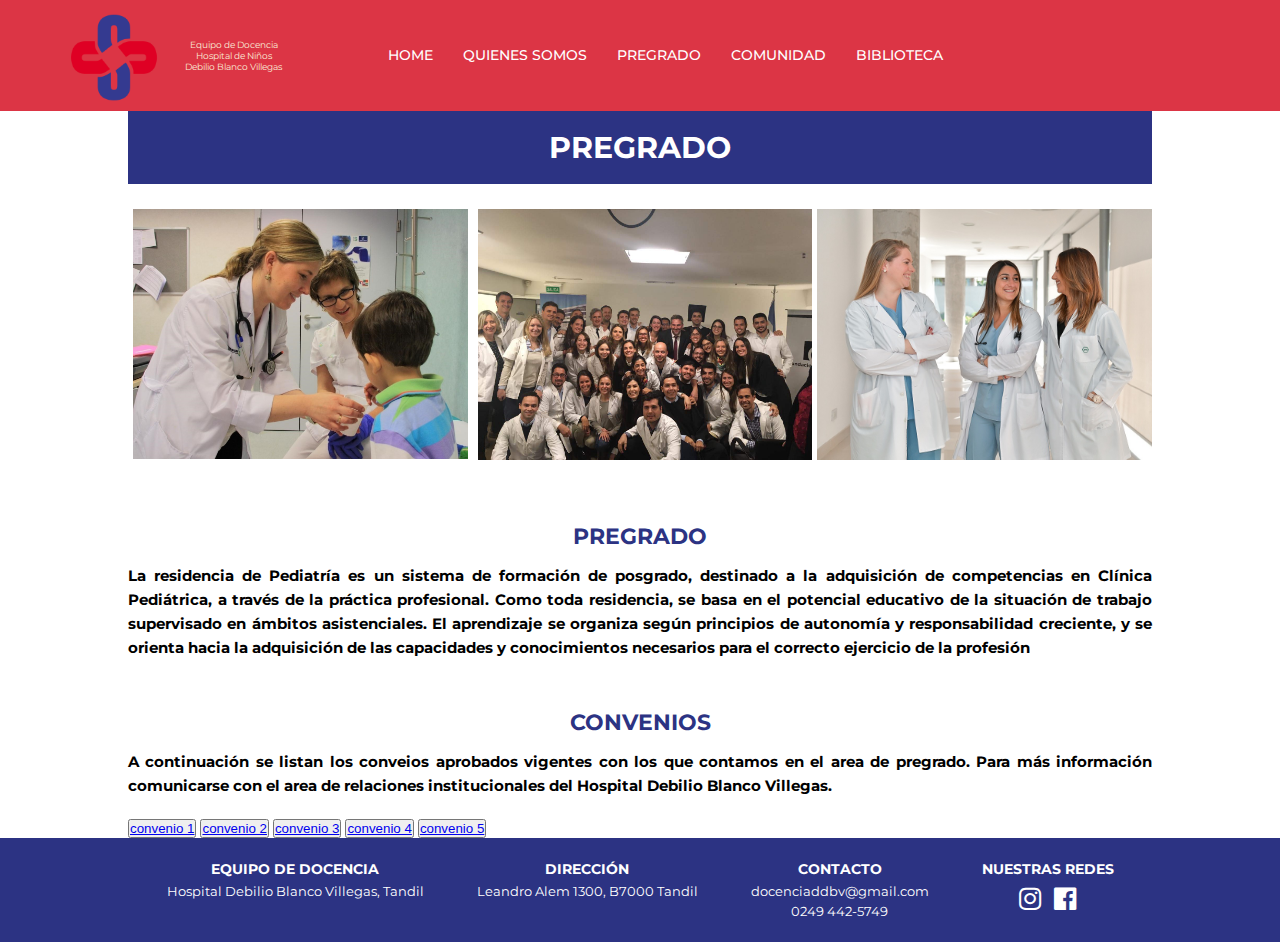
<file: pregrado.html>
<!doctype html>
<html lang="en">
  <head>
      <!-- Required meta tags -->
      <meta charset="utf-8">
      <meta name="viewport" content="width=device-width, initial-scale=1">

      <!--Estilo CSS-->
          <link rel="stylesheet" href="css/style.css">
          <!-- Google Fonts -->
          <link rel="preconnect" href="https://fonts.googleapis.com">
          <link rel="preconnect" href="https://fonts.gstatic.com" crossorigin>
          <link href="https://fonts.googleapis.com/css2?family=Lato:wght@300;400;700&family=Montserrat:wght@200;300;400;700;900&display=swap" rel="stylesheet">
          <link href="https://fonts.googleapis.com/css2?family=Montserrat:wght@100;200;300;400;700;900&display=swap" rel="stylesheet">
          <!--Fontawsome-->
          <link rel="stylesheet" href="https://cdnjs.cloudflare.com/ajax/libs/font-awesome/4.7.0/css/font-awesome.min.css">
          <title>Pregrado|Docencia Hospital de niños Tandil</title>

          <!-- Bootstrap CSS -->
          <link href="https://cdn.jsdelivr.net/npm/bootstrap@5.1.3/dist/css/bootstrap.min.css" rel="stylesheet" integrity="sha384-1BmE4kWBq78iYhFldvKuhfTAU6auU8tT94WrHftjDbrCEXSU1oBoqyl2QvZ6jIW3" crossorigin="anonymous">
        
          <script src="https://cdn.jsdelivr.net/npm/jquery@3.6.0/dist/jquery.slim.min.js"></script>
         
          <script src="https://cdn.jsdelivr.net/npm/bootstrap@4.6.1/dist/js/bootstrap.bundle.min.js"></script>
          <!-- Option 1: Bootstrap Bundle with Popper -->
          <script src="https://cdn.jsdelivr.net/npm/bootstrap@5.1.3/dist/js/bootstrap.bundle.min.js" integrity="sha384-ka7Sk0Gln4gmtz2MlQnikT1wXgYsOg+OMhuP+IlRH9sENBO0LRn5q+8nbTov4+1p" crossorigin="anonymous"></script>
          <!--PALABRAS CLAVE -->

          <meta 
          name="keywords"
          content="hospital,niños,clinica,docencia,tandil,hospital debilio blanco villegas,grado,pregrado,sanatorio,residencia,pediatría"
        />

          <!--DESCRIPCIÓN-->
          <meta name="description" content="El equipo de docencia del Hospital de Niños Debilio Blanco Villegas de Tandil
          ofrece una formación de pregrado completa y competitiva para acercar a los estudiantes al ámbito laboral"
          />

  </head>
  <body>
    <!-- Option 1: Bootstrap Bundle with Popper -->
    <script src="https://cdn.jsdelivr.net/npm/bootstrap@5.1.3/dist/js/bootstrap.bundle.min.js" integrity="sha384-ka7Sk0Gln4gmtz2MlQnikT1wXgYsOg+OMhuP+IlRH9sENBO0LRn5q+8nbTov4+1p" crossorigin="anonymous"></script>


 <!-- Header-->
        
        <!--Logo-->     
        <header class="navbar-desktop">
          
                                  
          <!--Menú de Navegación -DESKTOP -->       
          <nav class="navbar"> 
              <div class="nav__logo">
                <a href="index.html">
                  <img src="imagenes/logo_final.png" alt="logo" class="nav_img_logo">
                </a>
                <div class="nav_decr_logo">
                  Equipo de Docencia <br>
                  Hospital de Niños<br> 
                  Debilio Blanco Villegas
                </div>
              </div>

                         
              <ul class="nav__list">
                  <li class="nav__item"> <a class="nav__link" href="index.html">Home</a></li>
                  <li class="nav__item">  <a class="nav__link" href="quienessomos.html">Quienes Somos</a></li>
                  <li class="nav__item">  <a class="nav__link" href="pregrado.html">Pregrado</a></li>
                  <li class="nav__item">  <a class="nav__link" href="comunidad.html">Comunidad</a></li>
                  <li class="nav__item">  <a class="nav__link" href="biblioteca.html">Biblioteca</a></li>        
              </ul>
               
          </nav>
          
        </header>  

      <!--Menú de Navegación - MOBILE-->
      <div class="navbar-mobile"> 
        <nav class="navbar navbar-expand-md bg-danger  navbar-dark justify-content-center">
          <a href="index.html">
              <img src="imagenes/logo_final.png" alt="logo" class="img_logo">
          </a>
        <button class="navbar-toggler text-center" type="button" data-toggle="collapse" data-target="#collapsibleNavbar">
          <span class="navbar-toggler-icon"></span>
        </button>
        <div class="collapse navbar-collapse text-white" id="collapsibleNavbar">
          <ul class="navbar-nav mx-auto py-3">
            <li class="nav-item px-3">
              <a class="nav-link text-white text-uppercase text-center" href="index.html">home</a>
            </li>
            <li class="nav-item px-3">
              <a class="nav-link text-white text-uppercase text-center" href="quienessomos.html">nosotros</a>
            </li>
            <li class="nav-item px-3">
              <a class="nav-link text-white text-uppercase text-center" href="pregrado.html">pregrado</a>
            </li>    
            <li class="nav-item px-3">
              <a class="nav-link text-white text-uppercase text-center" href="comunidad.html">comunidad</a>
            </li>    
            <li class="nav-item px-3">
              <a class="nav-link text-white text-uppercase text-center" href="biblioteca.html">biblioteca</a>
            </li>
              
          </ul>
        </div>  
        </nav>  
      </div>
            <!-- Sección General-->
            <main>
              <div class="row" >
                  <div class="intro-main__contenido">

                      <h1 class="intro-main__contenido__titulo__general">
                          Pregrado
                      </h1>
                             
                            <!-- imagenes -->

                            <div class="row__imagenes__tres"> 
                              <div class="img_foto_uno">
                                  <img src="imagenes/equipo_hospital_9.jpg"  alt="equipo">
                              </div>

                              <div class="img_foto_dos">
                                      <img src="imagenes/equipo_hospital_8.jpg"  alt="hospital_trabajo">
                              </div>

                              <div class="img_foto_tres">
                                <img src="imagenes/equipo_hospital_2.jpg"  alt="hospital_trabajo">
                              </div>
                            </div>

                            <!--SECCION DE TEXTO-->

                            
                                <div class="row">
                                  <h2>
                                    <div class="intro-main__contenido__texto--titulo">
                                        pregrado
                                    </div>    
                                    
                                    <div class="intro-main__contenido__texto">
                                      La residencia de Pediatría es un sistema de formación de posgrado, destinado a la adquisición de competencias en Clínica Pediátrica, a través de la práctica profesional. Como toda residencia, se basa en el potencial educativo de la situación de trabajo supervisado en ámbitos asistenciales. El aprendizaje se organiza según principios de autonomía y responsabilidad creciente, y se orienta hacia la adquisición de las capacidades y conocimientos necesarios para el correcto ejercicio de la profesión
                                    </div>
                                  </h2>
                                </div>

                                <div class="row">
                                  <h3>
                                    <div class="intro-main__contenido__texto--titulo">
                                        convenios
                                    </div>    
                                    
                                    <div class="intro-main__contenido__texto">
                                        A continuación se listan los conveios aprobados vigentes con los que contamos en el area de pregrado. Para más información comunicarse con el area de relaciones institucionales del Hospital Debilio Blanco Villegas.
                                    </div>
                                  </h3>
                           
                            
                            
                            <!-- CONVENIOS -->
                        <div class="container-fluid">
                            <div class="list-group text-center">
                                <button type="button" class=" list-group-item list-group-item-action" aria-current="true">
                                    <a class="nav-link inactive text-uppercase text-primary " href="https://www.hospitalaleman.org.ar/" >convenio 1</a>
                                                            

                                </button>
                                <button type="button" class="list-group-item list-group-item-action" aria-current="true">
                                    <a class="nav-link text-uppercase text-primary" href="https://www.hospitalaleman.org.ar/" >convenio 2</a>
                                                            

                                </button>
                                <button type="button" class="list-group-item list-group-item-action" aria-current="true">
                                    <a class="nav-link  text-uppercase text-primary" href="https://www.hospitalaleman.org.ar/" >convenio 3</a>
                                                            

                                </button>
                                <button type="button" class="list-group-item list-group-item-action" aria-current="true">
                                    <a class="nav-link  text-uppercase text-primary" href="https://www.hospitalaleman.org.ar/" >convenio 4</a>
                                                            

                                </button>
                                <button type="button" class="list-group-item list-group-item-action" aria-current="true">
                                    <a class="nav-link  text-uppercase text-primary" href="https://www.hospitalaleman.org.ar/" >convenio 5</a>
                                                            

                                </button>
                            </div>
                        </div>
                      </main>
         <!--FOOTER-->

       <!-- footer -->
       <footer class="footer">
        <div class="column">
            <div class="footer__titulo"> 
                Equipo de Docencia 
            </div>

            <div>   
                Hospital Debilio Blanco Villegas, Tandil
            </div>
        </div>

        <div class="column">
            <div class="footer__titulo"> 
                Dirección  
            </div>

            <div> 
                Leandro Alem 1300, B7000 Tandil
            </div>   
        </div> 
            
        <div class="column">      
            <div class="footer__titulo">Contacto</div>
            <div>docenciaddbv@gmail.com</div>
            <div>0249 442-5749</div>           
        </div>
        
        <!-- footer - redes sociales -->
        <div class="column"> 
            <div class="footer__titulo"> 
                Nuestras Redes 
            </div>
            <div class="footer__logos">
                <a href="https://www.instagram.com/SISPTandil/">
                    <i class="fa fa-instagram fa-2x" aria-hidden="true"></i>
                </a>
            </div> 
            
            <div class="footer__logos">
                <a href="https://www.facebook.com/HDBVTandil/">
                        <i class="fa fa-facebook-official fa-2x" aria-hidden="true"></i>
                </a>
            </div>     
        </div>
      </footer>
  </body>
</html>
</file>
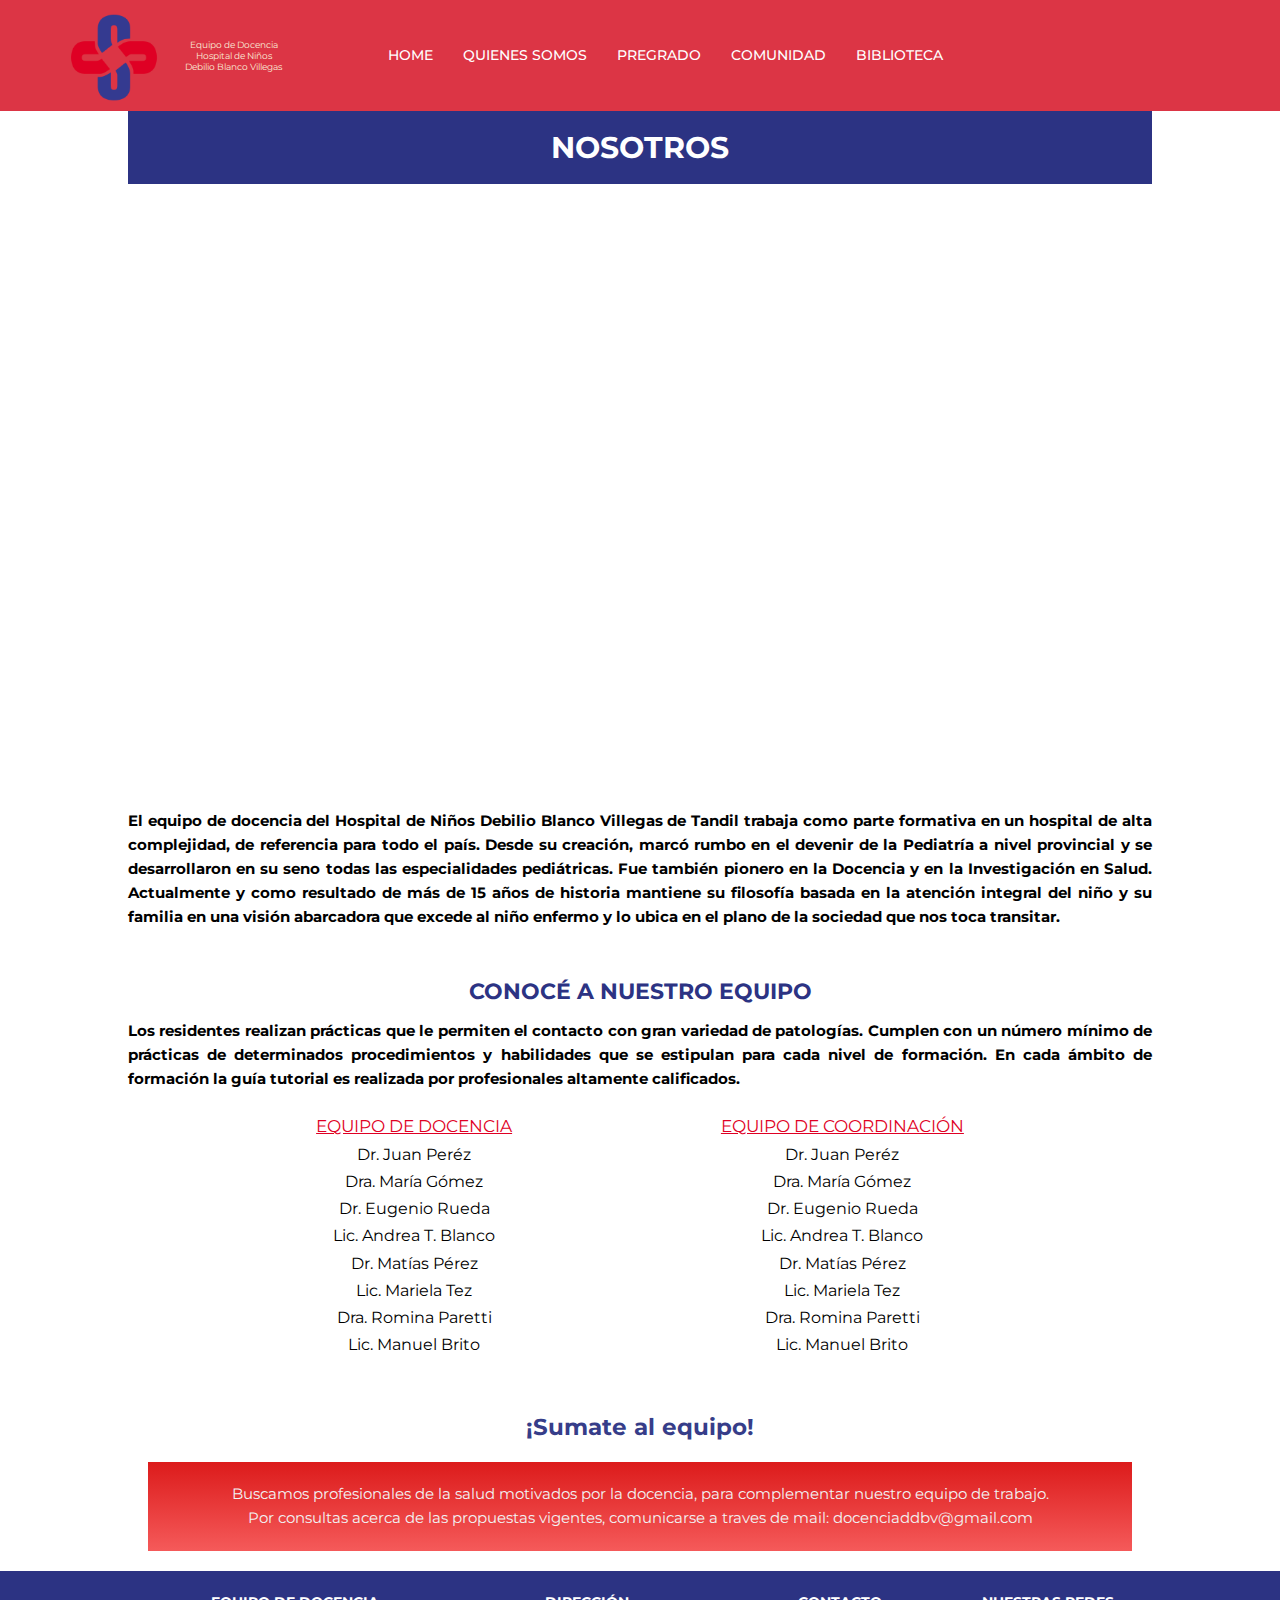
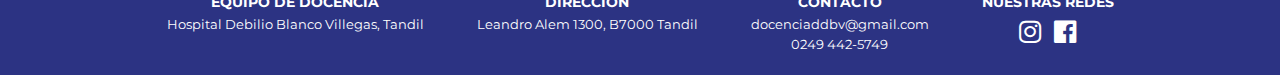
<file: quienessomos.html>
<!doctype html>
<html lang="en">
  <head>
      <!-- Required meta tags -->
      <meta charset="utf-8">
      <meta name="viewport" content="width=device-width, initial-scale=1">

      <!--Estilo CSS-->
          <link rel="stylesheet" href="css/style.css">
          <!-- Google Fonts -->
          <link rel="preconnect" href="https://fonts.googleapis.com">
          <link rel="preconnect" href="https://fonts.gstatic.com" crossorigin>
          <link href="https://fonts.googleapis.com/css2?family=Lato:wght@300;400;700&family=Montserrat:wght@200;300;400;700;900&display=swap" rel="stylesheet">
          <link href="https://fonts.googleapis.com/css2?family=Montserrat:wght@100;200;300;400;700;900&display=swap" rel="stylesheet">
          <!--Fontawsome-->
          <link rel="stylesheet" href="https://cdnjs.cloudflare.com/ajax/libs/font-awesome/4.7.0/css/font-awesome.min.css">
          

          <!-- Bootstrap CSS -->
          <link href="https://cdn.jsdelivr.net/npm/bootstrap@5.1.3/dist/css/bootstrap.min.css" rel="stylesheet" integrity="sha384-1BmE4kWBq78iYhFldvKuhfTAU6auU8tT94WrHftjDbrCEXSU1oBoqyl2QvZ6jIW3" crossorigin="anonymous">
        
          <script src="https://cdn.jsdelivr.net/npm/jquery@3.6.0/dist/jquery.slim.min.js"></script>
          <script src="https://cdn.jsdelivr.net/npm/popper.js@1.16.1/dist/umd/popper.min.js"></script>
          <script src="https://cdn.jsdelivr.net/npm/bootstrap@4.6.1/dist/js/bootstrap.bundle.min.js"></script>
          <!-- Option 1: Bootstrap Bundle with Popper -->
          <script src="https://cdn.jsdelivr.net/npm/bootstrap@5.1.3/dist/js/bootstrap.bundle.min.js" integrity="sha384-ka7Sk0Gln4gmtz2MlQnikT1wXgYsOg+OMhuP+IlRH9sENBO0LRn5q+8nbTov4+1p" crossorigin="anonymous"></script>
          <title>Equipo|Hospital de niños Tandil</title>

            <!--PALABRAS CLAVE -->
   
            <meta 
            name="keywords"
            content="hospital,niños,clinica,docencia,tandil,hospital debilio blanco villegas,grado,pregrado,sanatorio,residencia,pediatría"
            />

            <!--DESCRIPCIÓN-->
            <meta name="description" content="Conocé al equipo de docencia del 
            Hospital de Niños Debilio Blanco Villegas de Tandil"
            />

  </head>
 
     <!-- Header-->
        
        <!--Logo-->     
        <header class="navbar-desktop">
          
                                  
            <!--Menú de Navegación -DESKTOP -->       
            <nav class="navbar"> 
                <div class="nav__logo">
                  <a href="index.html">
                    <img src="imagenes/logo_final.png" alt="logo" class="nav_img_logo">
                  </a>
                  <div class="nav_decr_logo">
                    Equipo de Docencia <br>
                    Hospital de Niños<br> 
                    Debilio Blanco Villegas
                  </div>
                </div>
  
                           
                <ul class="nav__list">
                    <li class="nav__item"> <a class="nav__link" href="index.html">Home</a></li>
                    <li class="nav__item">  <a class="nav__link" href="quienessomos.html">Quienes Somos</a></li>
                    <li class="nav__item">  <a class="nav__link" href="pregrado.html">Pregrado</a></li>
                    <li class="nav__item">  <a class="nav__link" href="comunidad.html">Comunidad</a></li>
                    <li class="nav__item">  <a class="nav__link" href="biblioteca.html">Biblioteca</a></li>        
                </ul>
                 
            </nav>
            
        </header> 

      <!--Menú de Navegación - MOBILE-->
      <div class="navbar-mobile"> 
        <nav class="navbar navbar-expand-md bg-danger  navbar-dark justify-content-center">
          <a href="index.html">
              <img src="imagenes/logo_final.png" alt="logo" class="img_logo">
          </a>
        <button class="navbar-toggler text-center" type="button" data-toggle="collapse" data-target="#collapsibleNavbar">
          <span class="navbar-toggler-icon"></span>
        </button>
        <div class="collapse navbar-collapse text-white" id="collapsibleNavbar">
          <ul class="navbar-nav mx-auto py-3">
            <li class="nav-item px-3">
              <a class="nav-link text-white text-uppercase text-center" href="index.html">home</a>
            </li>
            <li class="nav-item px-3">
              <a class="nav-link text-white text-uppercase text-center" href="quienessomos.html">nosotros</a>
            </li>
            <li class="nav-item px-3">
              <a class="nav-link text-white text-uppercase text-center" href="pregrado.html">pregrado</a>
            </li>    
            <li class="nav-item px-3">
              <a class="nav-link text-white text-uppercase text-center" href="comunidad.html">comunidad</a>
            </li>    
            <li class="nav-item px-3">
              <a class="nav-link text-white text-uppercase text-center" href="biblioteca.html">biblioteca</a>
            </li>
              
          </ul>
        </div>  
        </nav>  
      </div>
            <!-- Sección General-->
            
                <main>
                    <div class="row" >
                        <div class="intro-main__contenido">

                            <h1 class="intro-main__contenido__titulo__general">
                                Nosotros
                            </h1>
                             
                            <!-- video presentacion -->
                            <div>
                                <iframe class="video_youtube" src="https://www.facebook.com/plugins/video.php?height=314&href=https%3A%2F%2Fwww.facebook.com%2FSISPTandil%2Fvideos%2F694718261092764%2F&show_text=false&width=560&t=0" 
                                     style="border:none;overflow:hidden;display:block;margin-top:10px; margin-left: auto;margin-right: auto" 
                                    scrolling="no" frameborder="0" allowfullscreen="true" 
                                    allow="autoplay; clipboard-write; encrypted-media; picture-in-picture; web-share" 
                                    allowFullScreen="true" >
                                </iframe>

                            </div>
                            
                                
                                <h2 class="intro-main__contenido__texto">
                                    El equipo de docencia del Hospital de Niños Debilio Blanco Villegas de Tandil trabaja como parte formativa en un hospital de alta complejidad, de referencia para todo el país. Desde su creación, marcó rumbo en el devenir de la Pediatría a nivel provincial y se desarrollaron en su seno todas las especialidades pediátricas. Fue también pionero en la Docencia y en la Investigación en Salud.
                                    Actualmente y como resultado de más de 15 años de historia mantiene su filosofía basada en la atención integral del niño y su familia en una visión abarcadora que excede al niño enfermo y lo ubica en el plano de la sociedad que nos toca transitar.
                                </h2>
                        </div>           
                               

                            <!--Equipo-->

                        <div>
                            <h2>
                                <div class="intro-main__contenido__texto--titulo">
                                    Conocé a nuestro equipo
                                </div>
                                
                                <div class="intro-main__contenido__texto">
                                Los residentes realizan prácticas que le permiten el contacto con gran variedad de patologías. Cumplen con un número mínimo de prácticas de determinados procedimientos y habilidades que se estipulan para cada nivel de formación.
                                En cada ámbito de formación la guía tutorial es realizada por profesionales altamente calificados.
                                </div>
                            </h2>


                            <div class="intro__main__lista__gral">
                                <div class="intro__main__lista">   
                                    <div class="intro__main__lista__titulo">
                                        Equipo de Docencia
                                    </div>
                                    <ul class="intro__main__lista--items"> 
                                            <li>Dr. Juan Peréz</li>
                                            <li>Dra. María Gómez</li>
                                            <li>Dr. Eugenio Rueda</li>
                                            <li>Lic. Andrea T. Blanco</li>
                                            <li>Dr. Matías Pérez</li>
                                            <li>Lic. Mariela Tez</li>
                                            <li>Dra. Romina Paretti</li>
                                            <li>Lic. Manuel Brito</li>
                                    </ul>
                                </div> 

                                <div  class="intro__main__lista">   
                                    <div class="intro__main__lista__titulo" >
                                        Equipo de Coordinación</div>
                                    <ul class="intro__main__lista--items"> 
                                        <li>Dr. Juan Peréz</li>
                                        <li>Dra. María Gómez</li>
                                        <li>Dr. Eugenio Rueda</li>
                                        <li>Lic. Andrea T. Blanco</li>
                                        <li>Dr. Matías Pérez</li>
                                        <li>Lic. Mariela Tez</li>
                                        <li>Dra. Romina Paretti</li>
                                        <li>Lic. Manuel Brito</li>
                                    </ul>
                                </div>
                            </div>
                            <h3>
                                <div class="intro-main__contenido2">
                                    ¡Sumate al equipo!
                                </div>
                                
                                <div class="intro-main__contenido2--texto">
                                    Buscamos profesionales de la salud motivados por la docencia, para complementar nuestro equipo de trabajo. 
                                     <br>
                                    Por consultas acerca de las propuestas vigentes, comunicarse a traves de mail: docenciaddbv@gmail.com
                                </div>
                            </h3>

                        </div>    
                               
                    </div>
                </main>
            
        <!--FOOTER-->

       <!-- footer -->
       <footer class="footer">
        <div class="column">
            <div class="footer__titulo"> 
                Equipo de Docencia 
            </div>

            <div>   
                Hospital Debilio Blanco Villegas, Tandil
            </div>
        </div>

        <div class="column">
            <div class="footer__titulo"> 
                Dirección  
            </div>

            <div> 
                Leandro Alem 1300, B7000 Tandil
            </div>   
        </div> 
            
        <div class="column">      
            <div class="footer__titulo">Contacto</div>
            <div>docenciaddbv@gmail.com</div>
            <div>0249 442-5749</div>           
        </div>
        
        <!-- footer - redes sociales -->
        <div class="column"> 
            <div class="footer__titulo"> 
                Nuestras Redes 
            </div>
            <div class="footer__logos">
                <a href="https://www.instagram.com/SISPTandil/">
                    <i class="fa fa-instagram fa-2x" aria-hidden="true"></i>
                </a>
            </div> 
            
            <div class="footer__logos">
                <a href="https://www.facebook.com/HDBVTandil/">
                        <i class="fa fa-facebook-official fa-2x" aria-hidden="true"></i>
                </a>
            </div>     
        </div>
    </footer>
  </body>
</html>
</file>
<file: css/style.css>
@charset "UTF-8";
/* Reseteo el estilo predeterminado */
* {
  margin: 0;
  padding: 0;
  box-sizing: border-box;
}

main {
  width: 80%;
  margin: 0 auto;
}

/* Titulo Home General*/
.titulo_general_mobile {
  color: #2C3383;
  font-size: 30px;
  font-weight: 500;
  text-shadow: 1px 1px #A0A2A3;
  text-align: center;
  margin-top: 5%;
}

.titulo_general {
  color: #2C3383;
  font-size: 50px;
  font-weight: 500;
  text-shadow: 1px 1px #A0A2A3;
}

.intro-main__contenido__titulo__general {
  background-color: #2C3383;
  text-transform: uppercase;
  text-align: center;
  color: white;
  margin-bottom: 15px;
  padding: 18px;
  font-family: "Montserrat", sans-serif;
  font-size: 30px;
}

.titulos {
  text-align: center;
}

.intro-main__contenido__texto--titulo, .row__comunidad__titulo {
  line-height: 1.6;
  font-family: "Montserrat", sans-serif;
  font-size: 15px;
  color: #2C3383;
  text-transform: uppercase;
  margin-top: 50px;
  padding-top: 15px;
  font-weight: 700;
  text-align: center;
}

.intro-main__contenido__texto, .row__textoCostado {
  line-height: 1.6;
  font-family: "Montserrat", sans-serif;
  font-size: 15px;
  color: black;
  margin-top: 10px;
  margin-bottom: 20px;
  text-align: justify;
}

/*CONTENEDOR GENERAL*/
#contenedor_general {
  background-image: linear-gradient(#272c65, #5d63ac);
}

/*NOVEDADES*/
#contenedor_novedades {
  /*background-color:map-get($color, color_novedades);*/
  border-radius: 1%;
}

.titulo_novedades {
  text-align: center;
  font-size: 20px;
  color: #D7DBDD;
  font-family: "Montserrat", sans-serif;
}

#contenedor_novedades_imagenes {
  display: flex;
  flex-direction: row;
  flex-wrap: wrap;
  width: 90%;
  margin: 0 auto;
}

.card {
  width: 100%;
  margin: 1%;
  text-align: center;
}

/*PUBLICACIONES*/
#publicaciones {
  justify-content: space-between;
  /*background-color:map-get($color, color_publicaciones); */
}

.publicaciones_lista {
  display: flex;
  flex-direction: row;
  flex-wrap: wrap;
  justify-content: space-around;
  padding: 2% 3%;
}

ul {
  list-style: none;
  text-decoration: none;
}

.publicaciones_links {
  color: black;
  text-decoration: none;
}

.publicaciones_links:hover {
  text-decoration: underline;
}

/* Futuros Proyectos */
.intro-main__contenido2 {
  opacity: 0.95;
  font-family: "Montserrat", sans-serif;
  text-align: center;
  color: #2C3383;
  font-size: 23px;
  font-weight: 700;
}

.intro-main__contenido2--texto {
  background-image: linear-gradient(rgb(220, 27, 27), rgb(245, 90, 90));
  line-height: 1.6;
  font-size: 15px;
  font-family: "Montserrat", sans-serif;
  color: #F2F3F4;
  font-weight: 400;
  margin: 2%;
  padding: 2%;
  text-align: center;
}

/* Pregrado*/
.img_foto_tres {
  display: none;
}

.img_foto_uno {
  height: 100%;
  width: 100%;
  margin: 1% 0.5%;
}

.img_foto_dos {
  height: 100%;
  width: 100%;
  margin: 1% 0.5%;
}

@media (min-width: 576px) {
  .row__imagenes__tres {
    display: flex;
    flex-direction: row;
  }

  .img_foto_tres {
    height: 100%;
    width: 100%;
    margin: 1% 0;
    display: block;
  }
}
/* Capacitacion */
.img_foto_cuatro {
  display: inline-block;
  width: 33%;
  height: 300px;
  display: inline-block;
  text-align: center;
  background: url(imagenes/equipo_hospital_4.jpg);
  transition: all 1s ease;
}

/*
.img_foto_seis {
    display: inline-block;
    width: 33%;
    height: 300px;

    display: inline-block;
    text-align: center;
    background: url(imagenes/equipo_hospital_5.jpg);
    transition: all 1s ease;
}



.img_foto_cuatro:hover {

    background: url(imagenes/logo_dbv.png);
    background-repeat: no-repeat;
    background-position: center;

}

.img_foto_cinco:hover {

    background: url(imagenes/logo_municipio_de_tandil.jpg);
    background-repeat: no-repeat;
    background-position: center;
}

.img_foto_seis:hover {

    background: url(imagenes/logo_sisp.png);
    background-repeat: no-repeat;
    background-position: center;
}  

*/
/*Biblioteca*/
.convenios__texto {
  font-family: "Montserrat", sans-serif;
  font-size: 10px;
  margin: 2% 0;
  padding: 0;
  transform: translate(0px, -50px);
  color: black;
  font-weight: 700;
}

.convenios_container {
  display: flex;
  flex-direction: row;
  flex-wrap: wrap;
  justify-content: center;
  overflow: hidden;
  height: 80%;
  width: 100%;
}

.convenios {
  padding: 2% 3%;
  text-align: center;
  margin: 0;
}

.convenios:hover {
  opacity: 0.7;
  background-image: url("imagenes\equipo_6.jpeg");
}

.img__convenio {
  height: 80%;
  width: 100%;
  opacity: 0.8;
  margin: 0;
  padding: 0;
}

/* Comunidad */
.comunidad {
  display: flex;
  flex-direction: column;
  justify-content: space-between;
}

/* VIDEO */
.video_youtube {
  height: 200px;
  width: 100%;
}

/*Media Queries para Desktop*/
@media (min-width: 576px) {
  .video_youtube {
    height: 600px;
    width: 100%;
  }

  .convenios__texto {
    font-family: "Montserrat", sans-serif;
    font-size: 12px;
    margin: 2% 0;
  }

  .img_foto {
    width: 50%;
    height: 100%;
    float: left;
    margin-right: 20px;
  }

  .img_foto--right {
    float: right;
    margin-left: 20px;
    width: 50%;
    height: 100%;
  }

  .row--comunidad {
    margin: 30px auto;
    height: 400px;
  }

  .row__textoCostado {
    font-size: 15px;
    font-weight: 400;
    text-align: justify;
    margin-left: 0 auto;
    line-height: 1.5rem;
  }

  #contenedor_novedades_imagenes {
    display: flex;
    flex-direction: row;
    flex-wrap: nowrap;
    width: 95%;
    margin: 0 auto;
  }

  .card {
    width: 20%;
    margin: 0 0.5%;
  }

  .publicaciones_lista {
    display: flex;
    flex-direction: row;
    flex-wrap: wrap;
    justify-content: space-between;
    padding: 10px 8%;
    font-size: 15px;
  }

  .publicaciones_links {
    margin: 10px 40px;
  }

  .intro-main__contenido__texto--titulo, .row__comunidad__titulo {
    line-height: 1.6;
    font-family: "Montserrat", sans-serif;
    font-size: 22px;
    color: #2C3383;
    text-transform: uppercase;
    margin-top: 30px;
    font-weight: 700;
  }

  .titulo_general_mobile {
    display: none;
  }

  .titulo_general_mobile_dos {
    display: none;
  }

  .convenios_container {
    display: flex;
    flex-direction: row;
    justify-content: center;
    overflow: hidden;
    height: 80%;
    width: 100%;
  }
}
/*Quienes Somos*/
/*listas*/
li {
  list-style: none;
  text-decoration: none;
}

.intro__main__lista__gral {
  font-family: "Montserrat", sans-serif;
  text-align: center;
  list-style-type: none;
  padding-bottom: 50px;
}

.intro__main__lista {
  display: inline-block;
  padding: 5px 10%;
}

.intro__main__lista__titulo {
  font-size: 17px;
  text-transform: uppercase;
  color: #df0024;
  text-decoration: underline;
}

.intro__main__lista--items {
  list-style-type: none;
  line-height: 1.7;
  margin-top: 5px;
  justify-items: center;
  text-align: center;
  padding: 0;
}

.intro__main__lista2 {
  display: inline-block;
  padding: 5px;
  text-align: center;
}

img {
  max-width: 100%;
}

header {
  padding: 0.1px 0;
  position: sticky;
  top: 0;
  z-index: 1;
  text-align: center;
}

#intro-main {
  background-color: #f5f7fa;
}

body {
  font-family: "Montserrat", sans-serif;
  font-weight: 400;
}

.container {
  width: 95%;
  margin: 0 auto;
  max-width: 1320px;
  overflow: hidden;
  margin-top: 10px;
}

.intro-main__contenido__general {
  position: relative;
}

.background_image {
  height: 400px;
  object-fit: cover;
  object-position: 10% 10%;
  width: 100%;
  opacity: 0.75;
}

.intro-main__contenido__titulo {
  position: absolute;
  bottom: -100px;
  left: 580px;
  color: #111273;
  font-size: 45px;
  font-weight: 700;
  text-transform: uppercase;
  opacity: 0.9;
  padding: 8rem 0;
  text-align: left;
  font-family: "Lato", sans-serif;
  text-shadow: 1px 1px 2px rgb(143, 139, 139);
  animation: animar_texto 2s ease;
}

/*Transicion*/
.TextoBtn {
  position: absolute;
  top: 0px;
  left: 0px;
  color: white;
  font-size: 17px;
  text-transform: uppercase;
  padding: 40%;
  opacity: 0;
}

.TextoBtn:hover {
  position: absolute;
  top: 130px;
  left: 35%;
  color: white;
  font-size: 16px;
  text-transform: uppercase;
  background-color: black;
  padding: 3%;
  opacity: 1;
  text-decoration: none;
  transition: all;
}

.nav__link:hover {
  background-size: 100% 1.5px;
}

/*ANIMACIONES*/
@keyframes animar_texto {
  0% {
    color: #df0024;
    transform: translateX(150px);
  }
  100% {
    color: #2C3383;
    transform: translateX(0px);
  }
  100% {
    color: #2C3383;
  }
}
@keyframes animar_texto_equipo {
  0% {
    color: #df0024;
  }
  50% {
    color: azure;
  }
  100% {
    color: #2C3383;
  }
}
.imagen3 {
  height: 282px;
}

.img_logo {
  display: inline-block;
  margin-top: 1px;
  margin-bottom: 1px;
  max-height: 100px;
}

.row {
  margin: 0 auto;
}

header {
  position: sticky;
  top: 0;
  z-index: 1;
  text-align: center;
  background-color: #dc3545;
  font-family: "Montserrat", sans-serif;
}
header .navbar {
  display: flex;
  flex-direction: row;
  align-content: center;
}
header .nav__logo {
  display: flex;
  flex-direction: row;
  align-items: center;
  justify-content: space-between;
  margin: 0 40px;
}
header .nav__logo .nav_img_logo {
  max-width: 70%;
  margin: 0;
}
header .nav__logo .nav_decr_logo {
  font-size: 9px;
  font-family: "Montserrat", sans-serif;
  color: antiquewhite;
  margin: 0;
}
header .nav__list {
  display: flex;
  flex-direction: row;
  align-items: center;
  list-style: none;
  font-size: 14px;
  font-weight: 500;
  padding: 0 4%;
  margin: 0;
}
header .nav__item {
  padding: 0 15px;
}
header .nav__link {
  text-decoration: none;
  text-transform: uppercase;
  color: white;
  background-image: linear-gradient(white, white);
  background-position: 0% 100%;
  background-repeat: no-repeat;
  background-size: 0% 2px;
  transition: all 0.3s;
}

/*Animación de la navbar*/
.nav__link:hover {
  background-size: 100% 1.5px;
  color: white;
}

/*Media Queries*/
@media (min-width: 576px) {
  .navbar-mobile {
    display: none;
  }
}
@media (max-width: 576px) {
  .navbar-desktop {
    display: none;
  }
}
.footer {
  line-height: 1.6;
  font-size: 13px;
  font-weight: 400;
  background-color: #2C3383;
  font-family: "Montserrat", sans-serif;
  color: white;
  margin: 0px auto;
  text-align: center;
}
.footer .column {
  margin: 0px 20px 0px 20px;
  padding: 20px 5px;
  text-align: center;
}
.footer .column .footer__titulo {
  font-size: 14px;
  font-weight: 700;
  text-transform: uppercase;
}

.footer__logos {
  display: block;
  padding: 5px;
}

.fa-facebook-official {
  color: white;
}

.fa-instagram {
  color: white;
}

/*Media Queries*/
@media (min-width: 576px) {
  .column {
    display: inline-block;
    vertical-align: top;
  }

  .footer__logos {
    display: inline-block;
  }
}

/*# sourceMappingURL=style.css.map */
</file>
